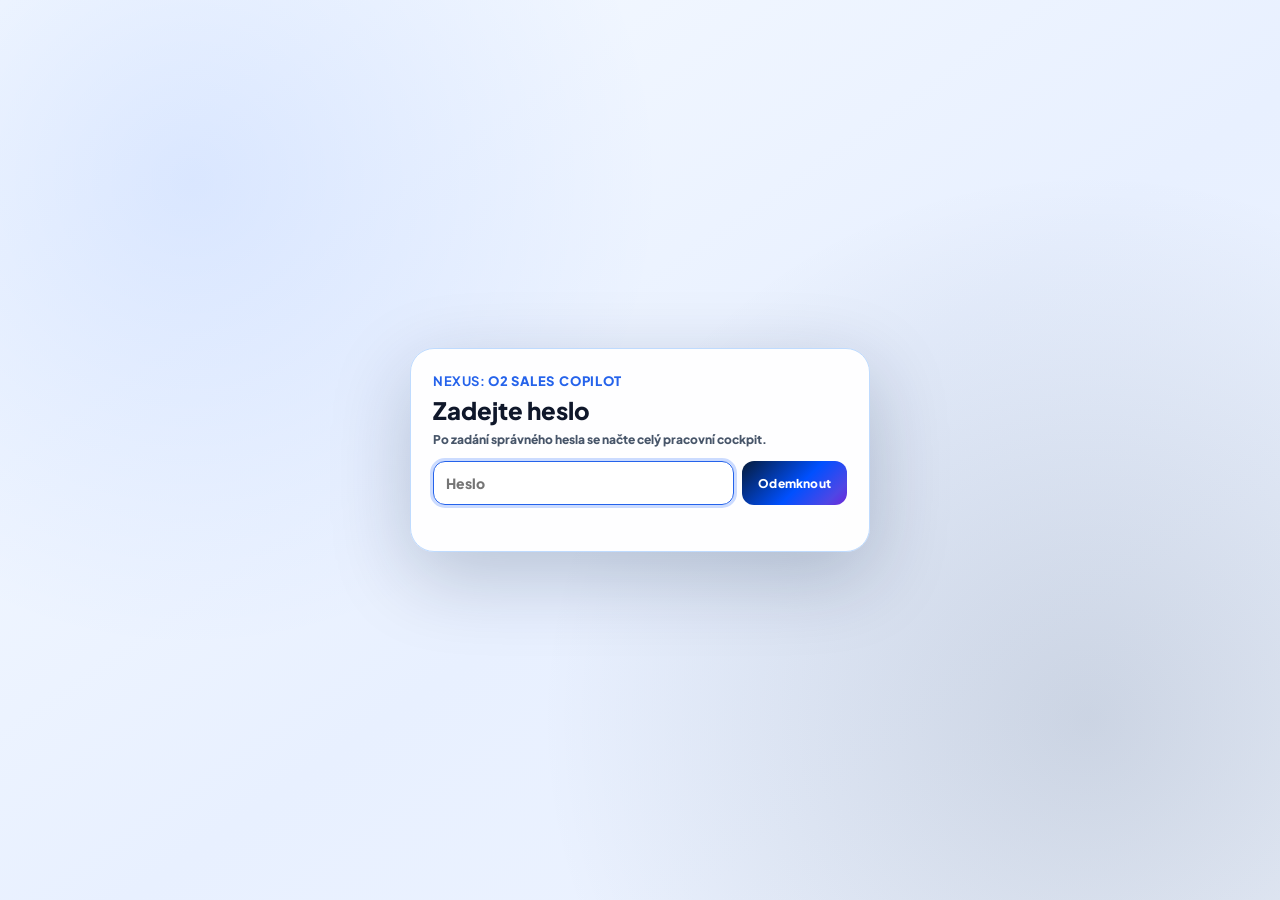
<file: index.html>
﻿<!DOCTYPE html>
<html lang="cs">
<head>
  <meta charset="UTF-8">
  <meta name="viewport" content="width=1400, shrink-to-fit=no, user-scalable=yes">
  <title>Nexus: O2 Sales Copilot · Corporate scoring & Anomaly Stats</title>
  <link rel="preconnect" href="https://fonts.googleapis.com">
  <link rel="preconnect" href="https://fonts.gstatic.com" crossorigin>
  <link href="https://fonts.googleapis.com/css2?family=Bebas+Neue&family=Plus+Jakarta+Sans:ital,wght@0,200..800;1,200..800&display=swap" rel="stylesheet">
  <link rel="stylesheet" href="nexus.css">
  <script id="boot-config">window.__BOOT_CONFIG__=null;</script>
</head>
<body class="locked">
  <div class="lock-screen" id="lockScreen" role="dialog" aria-modal="true" aria-labelledby="lockTitle">
    <div class="lock-card">
      <div class="lock-brand"><strong>Nexus:</strong> O2 Sales <span id="lockBypass" aria-hidden="true" style="cursor:inherit;color:inherit;padding:0 1px;">C</span>opilot</div>
      <h1 class="lock-title" id="lockTitle">Zadejte heslo</h1>
      <p class="lock-sub">Po zadání správného hesla se načte celý pracovní cockpit.</p>
      <div class="lock-form">
        <input id="lockInput" class="lock-input" type="password" autocomplete="off" spellcheck="false" placeholder="Heslo">
        <button class="lock-btn" data-action="unlock-app">Odemknout</button>
      </div>
      <div class="lock-msg" id="lockMsg"></div>
    </div>
  </div>
  <header>
    <div class="hl">
      <div class="hl-brand">
        <div class="ht"><strong>Nexus:</strong> O2 Sales Copilot</div>
        <div class="hs">Created by David Gottfried</div>
      </div>      <div id="headerAvatar" class="header-avatar" data-name=""></div>      <div class="hc">
        <div class="clock" id="clock"></div>
        <div class="date" id="date"></div>
      </div>
    </div>
    <div class="hr">
      <button class="btn iconbtn" data-action="open-feedback" title="Zpětná vazba – pošli svůj nápad přímo do Teams"><svg width="15" height="15" viewBox="0 0 24 24" fill="none" stroke="currentColor" stroke-width="2.5" stroke-linecap="round" stroke-linejoin="round"><path d="M4 4h16c1.1 0 2 .9 2 2v12c0 1.1-.9 2-2 2H4c-1.1 0-2-.9-2-2V6c0-1.1.9-2 2-2z"/><polyline points="22,6 12,13 2,6"/></svg></button>
      <button class="btn iconbtn" data-action="toggle-mic" id="micBtn" title="Hlasové ovládání: Copilot sám odškrtává to, co říkáš | Ctrl+klik = Debug hlasu" style="border-color: #10b981;"><svg width="16" height="16" viewBox="0 0 24 24" fill="none" stroke="currentColor" stroke-width="2.5" stroke-linecap="round" stroke-linejoin="round"><path d="M12 1a3 3 0 0 0-3 3v8a3 3 0 0 0 6 0V4a3 3 0 0 0-3-3z"/><path d="M19 10v2a7 7 0 0 1-14 0v-2"/><line x1="12" y1="19" x2="12" y2="23"/><line x1="8" y1="23" x2="16" y2="23"/></svg></button>
      <button class="btn iconbtn" data-action="toggle-voice-debug" id="voiceDebugBtn" title="Přepis hlasu – zobrazit / skrýt"><svg width="16" height="16" viewBox="0 0 24 24" fill="none" stroke="currentColor" stroke-width="2.5" stroke-linecap="round" stroke-linejoin="round"><path d="M14 2H6a2 2 0 0 0-2 2v16a2 2 0 0 0 2 2h12a2 2 0 0 0 2-2V8z"/><polyline points="14,2 14,8 20,8"/><line x1="9" y1="13" x2="15" y2="13"/><line x1="9" y1="17" x2="15" y2="17"/></svg></button>
      <button class="btn iconbtn" data-action="toggle-zen" id="zenBtn" title="Zen režim: klik cyklicky přepíná Vypnuto → Zen 1 (skrýt boky) → Zen 2 (rozostřit boky)"><svg width="16" height="16" viewBox="0 0 24 24" fill="none" stroke="currentColor" stroke-width="2.5" stroke-linecap="round" stroke-linejoin="round"><path d="M21 12.79A9 9 0 1 1 11.21 3 7 7 0 0 0 21 12.79z"/></svg><span class="iconbtn-badge" id="zenBadge"></span></button>
      <button class="btn iconbtn" data-action="toggle-sandbox" id="sandboxBtn" title="Trénink: hovory se neukládají do statistik"><svg width="16" height="16" viewBox="0 0 24 24" fill="none" stroke="currentColor" stroke-width="2.5" stroke-linecap="round" stroke-linejoin="round"><path d="M22 10v6"/><path d="M2 10l10-5 10 5-10 5z"/><path d="M6 12v5c3 3 9 3 12 0v-5"/></svg></button>
      <button class="btn iconbtn" id="eduBtn" data-action="open-edu" title="Průvodce hovorem · Edukační rádce pro konzultanty"><svg width="16" height="16" viewBox="0 0 24 24" fill="none" stroke="currentColor" stroke-width="2.5" stroke-linecap="round" stroke-linejoin="round"><path d="M2 3h6a4 4 0 0 1 4 4v14a3 3 0 0 0-3-3H2z"/><path d="M22 3h-6a4 4 0 0 0-4 4v14a3 3 0 0 1 3-3h7z"/></svg></button>
      <button class="btn iconbtn" data-action="toggle-fullscreen" id="fullscreenBtn" title="Přepnout celou obrazovku"><svg width="16" height="16" viewBox="0 0 24 24" fill="none" stroke="currentColor" stroke-width="2.5" stroke-linecap="round" stroke-linejoin="round"><path d="M8 3H5a2 2 0 0 0-2 2v3"/><path d="M21 8V5a2 2 0 0 0-2-2h-3"/><path d="M3 16v3a2 2 0 0 0 2 2h3"/><path d="M16 21h3a2 2 0 0 0 2-2v-3"/></svg></button>
      <button class="btn iconbtn" data-action="toggle-mobile-view" id="mobileBtn" title="Mobilní zobrazení: zmenší celý PC layout tak, aby se vešel na displej mobilu (ideálně použij spolu s fullscreenem a na šířku)"><svg width="16" height="16" viewBox="0 0 24 24" fill="none" stroke="currentColor" stroke-width="2.5" stroke-linecap="round" stroke-linejoin="round"><rect x="5" y="2" width="14" height="20" rx="2.5" ry="2.5"/><line x1="12" y1="18.2" x2="12.01" y2="18.2"/></svg></button>
      <button class="btn statbtn" data-action="open-stats"><svg width="13" height="13" viewBox="0 0 24 24" fill="none" stroke="currentColor" stroke-width="2.5" stroke-linecap="round" stroke-linejoin="round" style="vertical-align:-1px;margin-right:4px"><line x1="18" y1="20" x2="18" y2="10"/><line x1="12" y1="20" x2="12" y2="4"/><line x1="6" y1="20" x2="6" y2="14"/></svg>Statistiky</button>
      <button class="btn" data-action="open-admin" id="adminBtn" title="Administrace (heslem chráněno)" style="background:#123e78 !important;"><svg width="13" height="13" viewBox="0 0 24 24" fill="none" stroke="currentColor" stroke-width="2.5" stroke-linecap="round" stroke-linejoin="round" style="vertical-align:-1px;margin-right:4px"><circle cx="12" cy="12" r="3"/><path d="M19.4 15a1.65 1.65 0 0 0 .33 1.82l.06.06a2 2 0 1 1-2.83 2.83l-.06-.06a1.65 1.65 0 0 0-1.82-.33 1.65 1.65 0 0 0-1 1.51V21a2 2 0 1 1-4 0v-.09A1.65 1.65 0 0 0 9 19.4a1.65 1.65 0 0 0-1.82.33l-.06.06a2 2 0 1 1-2.83-2.83l.06-.06a1.65 1.65 0 0 0 .33-1.82 1.65 1.65 0 0 0-1.51-1H3a2 2 0 1 1 0-4h.09A1.65 1.65 0 0 0 4.6 9a1.65 1.65 0 0 0-.33-1.82l-.06-.06a2 2 0 1 1 2.83-2.83l.06.06a1.65 1.65 0 0 0 1.82.33H9a1.65 1.65 0 0 0 1-1.51V3a2 2 0 1 1 4 0v.09a1.65 1.65 0 0 0 1 1.51 1.65 1.65 0 0 0 1.82-.33l.06-.06a2 2 0 1 1 2.83 2.83l-.06.06a1.65 1.65 0 0 0-.33 1.82V9a1.65 1.65 0 0 0 1.51 1H21a2 2 0 1 1 0 4h-.09a1.65 1.65 0 0 0-1.51 1z"/></svg>Admin</button>
      <button class="btn redbtn" data-action="reset-call"><svg width="13" height="13" viewBox="0 0 24 24" fill="none" stroke="currentColor" stroke-width="2.5" stroke-linecap="round" stroke-linejoin="round" style="vertical-align:-1px;margin-right:4px"><polyline points="3,6 5,6 21,6"/><path d="M19,6v14a2,2,0,0,1-2,2H7a2,2,0,0,1-2-2V6m3,0V4a2,2,0,0,1,2-2h4a2,2,0,0,1,2,2v2"/></svg>Zahodit hovor</button>
    </div>
  </header>
  <button class="sos-fab" data-action="open-sos" title="SOS – zavolej pomoc Team Leaderovi">SOS</button>
  <main class="app">
    <aside>
      <div id="roadmapHost" class="road"></div>
    </aside>
    <section>
      <div class="ai-live-border" style="flex:1;min-height:0;height:100%;border-radius:23px;display:flex;flex-direction:column;">
        <div class="ai-live-border-inner" style="flex:1;min-height:0;padding:0;border-radius:21px;background:transparent;display:flex;flex-direction:column;overflow:hidden;">
          <div id="cardHost" class="card"></div>
        </div>
      </div>
    </section>
    <aside>
      <div class="panel">
        <div class="prod-tabs" id="productButtons"></div>
        <div class="product-body">
          <div id="productCard" class="prod-card"></div>
        </div>
      </div>
    </aside>
    <aside>
      <div class="panel notes-panel">
        <div class="phead">
          <span>Poznámky</span>
        </div>
        <div class="pbody">
          <div id="notesScoreHost"></div>
          <div class="selected-notes" id="selectedNotes"></div>
          <textarea id="callNotes" class="notes" placeholder="Ruční doplnění poznámek k hovoru. Nahoře se doporučení generují automaticky."></textarea>
        </div>
      </div>
    </aside>
  </main>
  
  <div class="premium-save" id="premiumSave">
    <div class="save-card">
      <div class="save-icon">✓</div>
      <h2 id="premiumSaveTitle">Hovor uložen</h2>
      <p id="premiumSaveSub">Obchodní stopa byla zapsána a cockpit je připraven na další hovor.</p>
    </div>
  </div>
  
  <div class="admin-full" id="adminModal" aria-hidden="true">
    <div class="admin-topbar">
      <div class="admin-brand">
        <svg width="22" height="22" viewBox="0 0 24 24" fill="none" stroke="#fff" stroke-width="2.4" stroke-linecap="round" stroke-linejoin="round"><path d="M12 15v2m0-14a3 3 0 0 1 3 3v4a3 3 0 0 1-6 0V6a3 3 0 0 1 3-3z"/><path d="M19 10v2a7 7 0 0 1-14 0v-2"/></svg>
        <div>
          <h2>Administrace &amp; Copilot Studio</h2>
          <div class="admin-sub">Voice Locks · Teams Broadcast · Live Card Editor</div>
        </div>
        <span class="admin-save-indicator" id="adminSaveIndicator"><span class="dot"></span> Uloženo</span>
      </div>
      <div class="admin-actions" id="adminTopActions">
        <button class="admin-topbtn" data-action="admin-export" title="Stáhne aktuální konfiguraci karet + Teams jako JSON">📤 Export</button>
        <button class="admin-topbtn" data-action="admin-import" title="Načte konfiguraci ze souboru JSON — sdílené s kolegy">📥 Import</button>
        <button class="admin-topbtn" data-action="admin-share-link" title="Vytvoří odkaz s vloženou konfigurací pro celý tým">🔗 Odkaz pro tým</button>
        <button class="admin-topbtn danger" data-action="admin-reset-defaults" title="Vrátí karty a produkty na tovární hodnoty">↺ Tovární karty</button>
        <button class="admin-topbtn ok" data-action="close-admin" title="Zavřít administraci">✕ Zavřít</button>
      </div>
    </div>

    <!-- LOCK / PASSWORD (zobrazí se dokud není odemčeno) -->
    <div id="adminAuth" style="max-width:460px;margin:60px auto;background:#fff;border:1px solid #bfdbfe;border-radius:20px;padding:24px;box-shadow:0 20px 60px rgba(0,35,90,.12);">
      <div style="font-size:18px;font-weight:950;color:var(--o2d);margin-bottom:8px;">🔐 Přístup do administrace</div>
      <p style="font-size:12px;color:var(--mut);font-weight:800;margin-bottom:14px;line-height:1.5;">Administrace je chráněna heslem. Zadej heslo pro přístup k nastavení hlasového zámku, Teams notifikací a live editoru karet.</p>
      <label class="admin-label">Heslo</label>
      <div style="display:flex;gap:8px;margin-bottom:8px;">
        <input id="adminPasswordInput" class="admin-input" type="password" autocomplete="off" spellcheck="false" placeholder="Zadej heslo" style="flex:1;" />
        <button class="admin-btn primary" data-action="unlock-admin" style="padding:0 18px;">Odemknout</button>
      </div>
      <div id="adminAuthMsg" style="min-height:18px;font-size:12px;font-weight:850;color:#dc2626;"></div>
    </div>

    <!-- WORKSPACE (zobrazí se po odemčení) -->
    <div class="admin-workspace" id="adminSettings" style="display:none;">

      <!-- LEVÝ SLOUPEC: Voice locks -->
      <div class="admin-col">
        <div class="admin-col-head">
          <svg width="18" height="18" viewBox="0 0 24 24" fill="none" stroke="#0050ff" stroke-width="2.5" stroke-linecap="round" stroke-linejoin="round"><rect x="3" y="11" width="18" height="11" rx="2" ry="2"/><path d="M7 11V7a5 5 0 0 1 10 0v4"/></svg>
          <div>
            <h3>Uzamčení klikání myší</h3>
            <div class="admin-col-sub">Zaškrtnuté kategorie půjdou označit jen hlasem</div>
          </div>
        </div>
        <div class="admin-col-body">
          <div class="admin-section">
            <h4>🎙️ Vynucení hlasového ovládání</h4>
            <p class="hint">Uzamčené kategorie <b>nepůjde odklikat myší</b> — položky se budou zaškrtávat <b>pouze hlasovým příkazem</b>. Trénink: donutí konzultanta reálně mluvit se zákazníkem.</p>
            <div class="slack-toggle-row">
              <span class="slack-toggle-label">Profilační otázky</span>
              <label class="slack-toggle"><input type="checkbox" id="adminLockQuestions"><span class="slack-slider"></span></label>
            </div>
            <div class="slack-toggle-row">
              <span class="slack-toggle-label">Výhody</span>
              <label class="slack-toggle"><input type="checkbox" id="adminLockBenefits"><span class="slack-slider"></span></label>
            </div>
            <div class="slack-toggle-row">
              <span class="slack-toggle-label">Užitky / zkušební uzavření</span>
              <label class="slack-toggle"><input type="checkbox" id="adminLockUtilities"><span class="slack-slider"></span></label>
            </div>
            <div class="slack-toggle-row" style="border-bottom:none;">
              <span class="slack-toggle-label">Dotažení / další krok</span>
              <label class="slack-toggle"><input type="checkbox" id="adminLockClosing"><span class="slack-slider"></span></label>
            </div>
          </div>
          <div class="admin-section" style="background:#fff7ed;border-color:#fed7aa;">
            <h4 style="color:#c2410c;">💡 Doporučení</h4>
            <p class="hint" style="margin:0;">Pro nejlepší trénink zamkni <b>Otázky + Výhody + Užitky</b> a nech <b>Dotažení</b> odemčené (rychlejší dokončení hovoru).</p>
          </div>
        </div>
        <div class="admin-col-foot">
          <div id="adminLocksStatus" style="font-size:11px;font-weight:850;flex:1;"></div>
          <button class="admin-btn primary" data-action="save-admin-locks">💾 Uložit zámky</button>
        </div>
      </div>

      <!-- STŘEDNÍ SLOUPEC: Teams targets & composer -->
      <div class="admin-col">
        <div class="admin-col-head">
          <svg width="18" height="18" viewBox="0 0 24 24" fill="none" stroke="#0050ff" stroke-width="2.5" stroke-linecap="round" stroke-linejoin="round"><path d="M18 8A6 6 0 0 0 6 8c0 7-3 9-3 9h18s-3-2-3-9"/><path d="M13.73 21a2 2 0 0 1-3.46 0"/></svg>
          <div>
            <h3>Teams notifikace &amp; broadcast</h3>
            <div class="admin-col-sub">Více cílů (kanály / skupiny) + přímé odeslání zprávy</div>
          </div>
        </div>
        <div class="admin-col-body" id="adminTeamsBody">
          <!-- Vyplní renderAdminTargets() -->
        </div>
        <div class="admin-col-foot">
          <div id="teamsStatus" style="font-size:11px;font-weight:850;flex:1;"></div>
          <button class="admin-btn" data-action="teams-add-target">➕ Přidat cíl</button>
          <button class="admin-btn primary" data-action="save-teams-settings">💾 Uložit</button>
        </div>
      </div>

      <!-- PRAVÝ SLOUPEC: Live editor -->
      <div class="admin-col">
        <div class="admin-col-head">
          <svg width="18" height="18" viewBox="0 0 24 24" fill="none" stroke="#0050ff" stroke-width="2.5" stroke-linecap="round" stroke-linejoin="round"><path d="M12 20h9"/><path d="M16.5 3.5a2.121 2.121 0 0 1 3 3L7 19l-4 1 1-4L16.5 3.5z"/></svg>
          <div>
            <h3>Editor karet, produktů &amp; copilotu</h3>
            <div class="admin-col-sub">Změny se okamžitě promítnou do kokpitu · 1:1 s reálnými kartami</div>
          </div>
        </div>
        <div class="admin-tabs" id="adminEditorTabs">
          <button class="admin-tab" data-action="admin-editor-tab" data-val="cards">📋 Karty (1–8)</button>
          <button class="admin-tab" data-action="admin-editor-tab" data-val="products">📦 Produkty &amp; copilot</button>
          <button class="admin-tab" data-action="admin-editor-tab" data-val="needs">💡 Potřeby &amp; SOS</button>
          <button class="admin-tab" data-action="admin-editor-tab" data-val="objections">🛡️ Námitky</button>
        </div>
        <div class="admin-col-body" id="adminEditorBody">
          <!-- Vyplní renderAdminEditor() -->
        </div>
        <div class="admin-col-foot">
          <div id="adminEditorStatus" style="font-size:11px;font-weight:850;flex:1;color:var(--mut);">Auto-save po každé změně · sdílené přes Export / Odkaz</div>
          <button class="admin-btn ok" data-action="admin-preview-refresh">🔄 Refresh preview</button>
        </div>
      </div>

    </div>

    <input type="file" id="adminImportFile" accept=".json,application/json" style="display:none;">
  </div>

  <div class="tahak-modal" id="tahakModal" data-action="close-tahak">
    <div class="tahak-card">
      <button class="tahak-close" data-action="close-tahak" title="Zavřít tahák">✕</button>
      <div class="tahak-title" id="tahakTitle">💡 Tahák</div>
      <div class="tahak-list" id="tahakList"></div>
    </div>
  </div>
  
  <div class="voice-panel" id="voicePanel">
    <span class="pulsing-dot"></span>
    <span class="voice-text" id="voiceText">Naslouchám...</span>
    <span class="voice-level" id="voiceLevel" aria-hidden="true">
      <i></i><i></i><i></i><i></i><i></i>
    </span>
  </div>

  <div class="voice-debug" id="voiceDebugPanel">
    <div class="voice-debug-head">
      <span>Voice Debug</span>
      <span id="voiceDebugModeLabel">Balanced</span>
    </div>
    <div class="voice-debug-row"><b>Interim</b><div id="voiceDebugInterim">-</div></div>
    <div class="voice-debug-row"><b>Final</b><div id="voiceDebugFinal">-</div></div>
    <div class="voice-debug-row"><b>Zachycené položky</b><div id="voiceDebugMatches" class="voice-debug-matches"></div></div>
    <div class="voice-debug-row"><b>Historie transkriptu</b><div id="voiceDebugHistory" class="voice-history"></div></div>
    <div class="voice-debug-row"><b>Status</b><div id="voiceDebugStatus">Vypnuto</div></div>
  </div>
  
  <div class="toast" id="toast">Uloženo</div>
  <div class="overlay" id="shade" data-action="close-drawer"></div>
  
  <aside class="drawer" id="drawer">
    <div class="drawer-head">
      <div>
        <div class="drawer-title" id="drawerTitle">Statistiky</div>
        <div class="drawer-sub" id="drawerSub">Přehled vzorců a doporučení kouče</div>
      </div>
      <div class="drawer-actions">
        <button class="drawer-btn" id="printBtn" data-action="printscreen-stats" style="background: #0050ff;">📸 Zkopírovat do schránky (Printscreen)</button>
        <button class="drawer-btn drawer-close" data-action="close-drawer">Zavřít</button>
      </div>
    </div>
    <div class="drawer-body" id="drawerBody"></div>
  </aside>

i  <script src="nexus.js"></script>



  <!-- ═══════════════════════  SOS MODAL  ══════════════════════════════════ -->
  <div class="nexus-overlay" id="sosOverlay" role="dialog" aria-modal="true" aria-labelledby="sosTitle">
    <div class="nexus-dialog">
      <div class="nexus-dialog-head">
        <h3 id="sosTitle">🆘 SOS – Potřebuji pomoc</h3>
        <p>Odešle okamžité upozornění Team Leaderovi přes Teams</p>
      </div>
      <div class="nexus-dialog-body">
        <div class="nexus-step-badge" id="sosStepBadge">Aktuální krok: —</div>
        <span class="nexus-field-label">S čím potřebuješ pomoci? (volitelné)</span>
        <textarea class="nexus-textarea" id="sosCommentInput" placeholder="Popiš stručně, s čím se zákazník zasekl nebo co potřebuješ…"></textarea>
      </div>
      <div class="nexus-dialog-foot">
        <button class="nexus-btn ghost" data-action="close-sos">Zrušit</button>
        <button class="nexus-btn red" data-action="send-sos">🆘 Odeslat SOS</button>
      </div>
    </div>
  </div>

  <!-- ═══════════════════════  FEEDBACK MODAL  ════════════════════════════ -->
  <div class="nexus-overlay" id="feedbackOverlay" role="dialog" aria-modal="true" aria-labelledby="feedbackTitle">
    <div class="nexus-dialog">
      <div class="nexus-dialog-head blue">
        <h3 id="feedbackTitle">✉️ Zpětná vazba</h3>
        <p>Tvůj nápad nebo připomínka půjde přímo do Teams</p>
      </div>
      <div class="nexus-dialog-body">
        <span class="nexus-field-label">Tvůj nápad nebo připomínka</span>
        <textarea class="nexus-textarea" id="feedbackTextInput" placeholder="Napiš svůj nápad, připomínku nebo zpětnou vazbu…" style="min-height:100px;"></textarea>
      </div>
      <div class="nexus-dialog-foot">
        <button class="nexus-btn ghost" data-action="close-feedback">Zrušit</button>
        <button class="nexus-btn blue" data-action="send-feedback">✉️ Odeslat</button>
      </div>
    </div>
  </div>

  <!-- ═══════════════════════  EDUKAČNÍ OVERLAY  ══════════════════════════ -->
  <div id="eduModal" class="edu-modal" role="dialog" aria-modal="true">
    <div class="edu-inner">

      <aside class="edu-sidebar">
        <div class="edu-brand">
          <div class="edu-brand-tag">O2 · Nexus Sales Copilot</div>
          <div class="edu-brand-title">Průvodce hovorem</div>
          <div class="edu-brand-sub">8 kapitol · rádce konzultanta</div>
        </div>
        <nav class="edu-nav" id="eduNav">
          <button class="edu-nav-item active" onclick="goEduChap(1)"><span class="edu-nav-num">1</span><span><div class="edu-nav-kap">Kapitola 1</div>První dojem & otevření</span></button>
          <button class="edu-nav-item" onclick="goEduChap(2)"><span class="edu-nav-num">2</span><span><div class="edu-nav-kap">Kapitola 2</div>Naslouchání & potřeby</span></button>
          <button class="edu-nav-item" onclick="goEduChap(3)"><span class="edu-nav-num">3</span><span><div class="edu-nav-kap">Kapitola 3</div>Nabízení bez vnucování</span></button>
          <button class="edu-nav-item" onclick="goEduChap(4)"><span class="edu-nav-num">4</span><span><div class="edu-nav-kap">Kapitola 4</div>Práce s námitkami</span></button>
          <button class="edu-nav-item" onclick="goEduChap(5)"><span class="edu-nav-num">5</span><span><div class="edu-nav-kap">Kapitola 5</div>Emoce & naštvaný zákazník</span></button>
          <button class="edu-nav-item" onclick="goEduChap(6)"><span class="edu-nav-num">6</span><span><div class="edu-nav-kap">Kapitola 6</div>Jak uzavřít hovor</span></button>
          <button class="edu-nav-item" onclick="goEduChap(7)"><span class="edu-nav-num">7</span><span><div class="edu-nav-kap">Kapitola 7</div>Reklamace & náročné situace</span></button>
          <button class="edu-nav-item" onclick="goEduChap(8)"><span class="edu-nav-num">8</span><span><div class="edu-nav-kap">Kapitola 8</div>Péče o sebe</span></button>
        </nav>
        <div class="edu-sidebar-foot">
          <button class="edu-x-btn" onclick="closeEduModal()">
            <svg width="11" height="11" viewBox="0 0 24 24" fill="none" stroke="currentColor" stroke-width="2.5"><line x1="18" y1="6" x2="6" y2="18"/><line x1="6" y1="6" x2="18" y2="18"/></svg>
            Zavřít (Esc)
          </button>
        </div>
      </aside>

      <div class="edu-main">
        <div class="edu-topbar">
          <div>
            <div class="edu-chap-label" id="eduTopLabel">Kapitola 1 z 8</div>
            <div class="edu-chap-title" id="eduTopTitle">První dojem a otevření hovoru</div>
          </div>
          <div class="edu-dots" id="eduDots"></div>
        </div>

        <div class="edu-body" id="eduBody">

          <!-- K1 ─────────────────────────────────────────────────────── -->
          <div class="edu-chap active" id="eduC1">
            <p class="edu-lead">Představ si, že jdeš poprvé na pohovor a člověk, který tě přijímá, na tebe hned od dveří mluví unaveně, rychle a nedívá se ti do očí. Co si o něm pomyslíš? Přesně takhle to funguje i po telefonu — zákazník tě sice nevidí, ale slyší úplně všechno. A během <strong>první nebo dvou vteřin</strong> si o tobě udělá dojem, kterého se pak celý hovor drží.</p>

            <div class="edu-call edu-call-amber">
              <span class="edu-call-icon">⚠️</span>
              <p>Pokud první dojem bude špatný, bude si i v případě, že mu nabídneš skvělou věc, myslet, že ho chceš jen o něco připravit. Naopak, pokud bude dobrý, bude ti mnohem víc věřit — i ve chvíli, kdy mu sdělíš něco nepříjemného.</p>
            </div>

            <h3>Co přesně tvoří první dojem</h3>
            <div class="edu-steps">
              <div class="edu-step"><div class="edu-sn">1</div><div class="edu-sc">
                <h4>Tempo řeči</h4>
                <p>Rychlá řeč zákazníkovi podvědomě signalizuje spěch nebo nervozitu. I když jsi v klidu, rychlé tempo působí, že chceš mít hovor rychle za sebou — a to zákazníkovi vadí. Mluv o trochu pomaleji, než je tvoje přirozené tempo. Bude to znít klidněji a jistěji.</p>
              </div></div>
              <div class="edu-step"><div class="edu-sn">2</div><div class="edu-sc">
                <h4>Tón hlasu — úsměv je slyšet</h4>
                <p>Zkus to sám na sobě — řekni stejnou větu jednou s vážnou tváří a podruhé s úsměvem. Uslyšíš rozdíl. Pokud se usmíváš, i když tě zákazník nevidí, tvůj hlas zní vřeleji a přátelštěji.</p>
              </div></div>
              <div class="edu-step"><div class="edu-sn">3</div><div class="edu-sc">
                <h4>Jasnost představení</h4>
                <p>Zákazník musí hned vědět, s kým mluví a proč. Pokud se představíš zamlženě nebo příliš rychle, zákazník stráví první půlminutu tím, že se snaží pochopit, co se vlastně děje, místo aby poslouchal, co mu říkáš.</p>
              </div></div>
              <div class="edu-step"><div class="edu-sn">4</div><div class="edu-sc">
                <h4>Zájem — neptej se mechanicky</h4>
                <p>Pokud se zeptáš „jak se máte" jenom mechanicky a hned skáčeš na další větu bez čekání na odpověď, zákazník to pozná. Působí to falešně. Buď se ptej opravdu, nebo tuto otázku raději vynech a přejdi rovnou k věci.</p>
              </div></div>
            </div>

            <h3>Příklad přivítání</h3>
            <div class="edu-ex-grid">
              <div class="edu-ex edu-ex-bad"><div class="edu-ex-lbl">✗ Špatně</div><p>"Dobrýden, tady Novák, O2, volám ohledně vaší smlouvy, máte chvilku?" <em>(odříkáno jedním dechem, rychle, bez přestávky)</em></p></div>
              <div class="edu-ex edu-ex-ok"><div class="edu-ex-lbl">✓ Dobře</div><p>"Dobrý den. <em>[krátká pauza]</em> Jmenuji se Petr Novák a volám vám z O2. <em>[pauza]</em> Volám, protože…"</p></div>
            </div>
            <div class="edu-call edu-call-blue">
              <span class="edu-call-icon">💡</span>
              <p>Ve druhé verzi jsou <strong>pauzy</strong>, věty jsou kratší a zákazníkovi dáváš prostor. Působí to klidněji a profesionálněji — přitom jde v podstatě o stejná slova.</p>
            </div>

            <div class="edu-sum"><h3>Shrnutí kapitoly</h3><ul>
              <li>Mluv pomaleji, než je tvoje přirozené tempo.</li>
              <li>Usmívej se, i když tě nikdo nevidí — je to slyšet.</li>
              <li>Představ se jasně a krátkými větami s pauzami.</li>
              <li>Neptej se mechanicky na věci, na které nechceš slyšet odpověď.</li>
            </ul></div>
          </div>

          <!-- K2 ─────────────────────────────────────────────────────── -->
          <div class="edu-chap" id="eduC2">
            <p class="edu-lead">Mnoho lidí si myslí, že dobrý prodejce je ten, kdo umí hodně a přesvědčivě mluvit. <strong>Je to přesně naopak.</strong> Nejlepší prodejci na světě mluví během hovoru méně než ti špatní — většinu času věnují tomu, že se ptají a poslouchají.</p>

            <div class="edu-call edu-call-blue">
              <span class="edu-call-icon">💡</span>
              <p>Pokud nevíš, co zákazník skutečně potřebuje, nabídneš mu cokoliv a bude to jen náhoda, jestli to bude to pravé. Ale pokud se nejdřív zeptáš a pozorně vyslechneš odpověď, budeš přesně vědět, co mu nabídnout — a on to přijme mnohem ochotněji, protože pozná, že mu opravdu nasloucháš.</p>
            </div>

            <h3>4 druhy otázek, které tě dovedou k prodeji</h3>
            <div class="edu-steps">
              <div class="edu-step"><div class="edu-sn">1</div><div class="edu-sc">
                <h4>Otázka na současnou situaci</h4>
                <p>Nejdřív zjisti fakta. Co zákazník teď má, jak to používá.<br>
                <em>"Jaký tarif teď máte?" · "Kolik dat obvykle za měsíc spotřebujete?" · "Používáte telefon hlavně na volání, nebo spíš na internet?"</em></p>
              </div></div>
              <div class="edu-step"><div class="edu-sn">2</div><div class="edu-sc">
                <h4>Otázka na problém</h4>
                <p>Teď se ptej, co zákazníkovi vadí nebo co mu nefunguje tak, jak by chtěl.<br>
                <em>"Stává se vám, že vám dojdou data ještě před koncem měsíce?" · "Máte pocit, že platíte za něco, co vlastně nevyužíváte?" · "Bylo něco, co vás na dosavadní službě štvalo?"</em></p>
              </div></div>
              <div class="edu-step"><div class="edu-sn">3</div><div class="edu-sc">
                <h4>Otázka na dopad — nejsilnější krok</h4>
                <p>Toto je nejdůležitější krok a hodně konzultantů ho přeskakuje. Cílem je, aby si zákazník <strong>sám uvědomil</strong>, jak moc ho ten problém vlastně trápí — pak bude mnohem ochotnější přijmout řešení.<br>
                <em>"A co se pak stane, když vám dojdou data zrovna ve chvíli, kdy potřebujete být online?" · "Jak to řešíte, když se vám to stane třeba na cestách?"</em></p>
              </div></div>
              <div class="edu-step"><div class="edu-sn">4</div><div class="edu-sc">
                <h4>Otázka vedoucí k řešení</h4>
                <p>Nakonec se zeptej tak, aby zákazník sám vyslovil, že by mu pomohla změna.<br>
                <em>"Bylo by pro vás užitečné, kdyby se vám to už nestávalo?" · "Chtěl byste mít jistotu, že vám data nedojdou?"</em></p>
              </div></div>
            </div>

            <div class="edu-call edu-call-violet">
              <span class="edu-call-icon">🎯</span>
              <p>Když zákazníkovi něco nabídneš rovnou bez těchto otázek, bude přemýšlet: <strong>"Co po mně chce, co mi chce prodat."</strong> Ale když ho tímto postupem provedeš, on sám dojde k závěru, že řešení potřebuje. A věc, na kterou člověk přijde sám, přijímá mnohem raději.</p>
            </div>

            <h3>Parafrázování — jak ukázat, že opravdu posloucháš</h3>
            <p>Před reakcí vlastními slovy zopakuj, co zákazník řekl. Zákazník má pocit, že byl vyslechnut a že to, co říká, je pro tebe důležité — to samo o sobě zlepší jeho náladu a ochotu poslouchat.</p>
            <div class="edu-ex-grid">
              <div class="edu-ex edu-ex-bad"><div class="edu-ex-lbl">✗ Bez parafrázování</div><p>Zákazník: "Mě prostě štve, že pořád platím stejně a přitom mi to nefunguje."<br>Ty: "Tak mám pro vás nabídku…"</p></div>
              <div class="edu-ex edu-ex-ok"><div class="edu-ex-lbl">✓ S parafrázováním</div><p>Zákazník: "Mě prostě štve, že pořád platím stejně a přitom mi to nefunguje."<br>Ty: "Pokud tomu dobře rozumím, vadí vám hlavně to, že platíte pořád stejnou částku, ale služba tomu neodpovídá. Je to tak?"</p></div>
            </div>

            <div class="edu-call edu-call-amber">
              <span class="edu-call-icon">⚠️</span>
              <p>Pokud zákazníkovi skáčeš do řeči nebo mu hned nabídneš něco, co s tím, co říkal, vůbec nesouvisí, zákazník má pocit, že ho neposloucháš a že ti jde jen o prodej. <strong>Tím ztrácíš důvěru hned na začátku.</strong></p>
            </div>

            <p><strong>Cvičení:</strong> Při příštích pěti hovorech se soustřeď jen na jednu věc — kolikrát jsi zákazníkovi skočil do řeči. Nemusíš nic měnit, jen si to všímej. Samotné toto vědomí tě přiměje víc poslouchat.</p>

            <div class="edu-sum"><h3>Shrnutí kapitoly</h3><ul>
              <li>Ptej se víc, než mluvíš.</li>
              <li>Postupuj: situace → problém → dopad → otázka vedoucí k řešení.</li>
              <li>Než začneš reagovat, zopakuj vlastními slovy, co zákazník řekl.</li>
              <li>Neskákej do řeči.</li>
            </ul></div>
          </div>

          <!-- K3 ─────────────────────────────────────────────────────── -->
          <div class="edu-chap" id="eduC3">
            <p class="edu-lead">Toto je jedna z nejdůležitějších věcí v celém prodeji. Když zákazníkovi řekneš, že tarif má 20 gigabajtů dat, je mu to celkem jedno — nejsou to jeho čísla. Ale když mu řekneš, <strong>co to pro něj konkrétně znamená</strong>, hned to dává smysl.</p>

            <h3>Vlastnost vs. přínos pro zákazníka</h3>
            <div class="edu-ex-grid">
              <div class="edu-ex edu-ex-bad"><div class="edu-ex-lbl">✗ Vlastnost (špatně)</div><p>"Tento tarif má 20 gigabajtů dat."<br><br>"Balíček obsahuje neomezené volání."</p></div>
              <div class="edu-ex edu-ex-ok"><div class="edu-ex-lbl">✓ Přínos (dobře)</div><p>"S tímto tarifem se vám nestane, že by vám o víkendu na chalupě došel internet."<br><br>"Můžete si volat s rodinou tak dlouho, jak potřebujete, aniž byste se museli dívat na hodiny nebo na účet."</p></div>
            </div>
            <div class="edu-call edu-call-blue">
              <span class="edu-call-icon">💡</span>
              <p>Ve správné verzi mluvíš <strong>o zákazníkovi, o jeho životě</strong> — ne o technických číslech.</p>
            </div>

            <h3>Jak najít, co má smysl nabídnout</h3>
            <p>Pokud jsi v předchozím kroku pozorně naslouchal a zjistil, co zákazníkovi vadí nebo co potřebuje, teď přichází chvíle, kdy to spojíš s konkrétní nabídkou. Nabídka pak nepůsobí jako prodej, ale jako <strong>rada od člověka, který tě poslouchal</strong>.</p>
            <div class="edu-quote">Zákazník řekl, že mu často docházejí data koncem měsíce a že ho to štve, protože si pak nemůže pustit navigaci na cestách.<br><br>Ty: <strong>"Rozumím, že je to nepříjemné, zvlášť když jedete někam, kde navigaci potřebujete. Mám pro vás řešení — tarif s dvojnásobkem dat by vás vyšel jenom o pár desítek korun víc měsíčně a už by se vám to nestávalo."</strong></div>

            <h3>Práce s cenou</h3>
            <p>Když zákazník řekne, že je to drahé, největší chyba je hned nabídnout slevu. Tím mu nevědomky potvrdíš, že měl pravdu a že cena opravdu byla nastavena špatně.</p>
            <div class="edu-ex-grid">
              <div class="edu-ex edu-ex-bad"><div class="edu-ex-lbl">✗ Špatně</div><p>Zákazník: "To je docela drahé."<br>Ty: "Dobře, můžu vám dát slevu 50 korun."</p></div>
              <div class="edu-ex edu-ex-ok"><div class="edu-ex-lbl">✓ Dobře</div><p>Zákazník: "To je docela drahé."<br>Ty: "Rozumím, že cena je pro vás důležitá. S čím to srovnáváte — máte na mysli konkrétní nabídku od někoho jiného?"</p></div>
            </div>
            <p>Tímto způsobem zjistíš, jestli je zákazníkova obava oprávněná, nebo jestli jen porovnává jablka s hruškami. Teprve pak vysvětluješ hodnotu, <strong>ne cenu</strong>.</p>

            <h3>Doplňkový prodej</h3>
            <p>Pokud zákazník má skutečnou potřebu, kterou jsi zjistil, doplňková nabídka najednou nepůsobí jako otravný prodej, ale jako užitečná rada. Pokud zákazník o cestování zmínil — nabídni cestovní balíček. <strong>Zákazník ti za něj bude vděčný.</strong> Naopak, nabídneš-li ho tomu, kdo o tom vůbec nemluvil — bude ho to obtěžovat.</p>

            <div class="edu-sum"><h3>Shrnutí kapitoly</h3><ul>
              <li>Nemluv o vlastnostech — mluv o tom, co to zákazníkovi přinese v jeho životě.</li>
              <li>Nabídku vždy spoj s tím, co jsi zjistil, že zákazník potřebuje.</li>
              <li>Na námitku o ceně nereaguj hned slevou — nejdřív ji uznej a zjisti víc.</li>
              <li>Doplňkovou nabídku dělej jen tehdy, když opravdu souvisí s tím, co zákazník řekl.</li>
            </ul></div>
          </div>

          <!-- K4 ─────────────────────────────────────────────────────── -->
          <div class="edu-chap" id="eduC4">
            <p class="edu-lead">Hodně konzultantů se námitek bojí a bere je jako útok. Ve skutečnosti je to přesně naopak — když zákazník vznese námitku, znamená to, že <strong>o nabídce přemýšlí a že mu na tom záleží</strong>. Kdyby ho to vůbec nezajímalo, řekl by prostě "ne, díky". Námitka je příležitost, ne problém.</p>

            <h3>Čtyřkrokový postup na jakoukoli námitku</h3>
            <div class="edu-steps">
              <div class="edu-step"><div class="edu-sn">1</div><div class="edu-sc">
                <h4>Uznat</h4>
                <p>Nikdy se s zákazníkem nehádej. I kdyby jeho námitka nebyla úplně přesná, on ji tak cítí — a pokud mu hned řekneš, že se mýlí, přestane tě poslouchat.<br><em>"Rozumím, že vám to přijde jako hodně peněz."</em></p>
              </div></div>
              <div class="edu-step"><div class="edu-sn">2</div><div class="edu-sc">
                <h4>Prozkoumat</h4>
                <p>Zeptej se, co přesně za tou námitkou stojí. Skutečný důvod bývá jiný, než co zákazník řekl jako první.<br><em>"Můžu se zeptat, co přesně vás na tom nejvíc trápí?"</em></p>
              </div></div>
              <div class="edu-step"><div class="edu-sn">3</div><div class="edu-sc">
                <h4>Reagovat</h4>
                <p>Teprve teď, když víš, o co skutečně jde, nabídni fakta nebo řešení.</p>
              </div></div>
              <div class="edu-step"><div class="edu-sn">4</div><div class="edu-sc">
                <h4>Potvrdit</h4>
                <p>Ověř, že zákazník je s tvou odpovědí opravdu spokojený, ne že pouze ztichl.<br><em>"Dává vám to teď smysl? Máte k tomu ještě nějaké otázky?"</em></p>
              </div></div>
            </div>

            <h3>Nejčastější námitky a jak na ně reagovat</h3>
            <div class="edu-call edu-call-amber">
              <span class="edu-call-icon">💰</span>
              <p><strong>"Je to drahé"</strong> — toto je nejčastější námitka a málokdy znamená přesně to, co bylo řečeno. Za tím bývá: zákazník nevidí hodnotu · srovnává s konkurencí · má omezený rozpočet. Nejdřív zjisti, o který případ jde: <em>"S čím to srovnáváte?"</em> Pokud srovnává s konkurencí, zjisti konkrétně co ta nabídka obsahuje — často se ukáže, že jde o méně dat, horší pokrytí nebo žádnou podporu.</p>
            </div>
            <div class="edu-call edu-call-violet">
              <span class="edu-call-icon">🤔</span>
              <p><strong>"Musím si to rozmyslet"</strong> — tato věta skoro nikdy neznamená skutečné rozmýšlení. Většinou skrývá nevyslovenou obavu. Zeptej se přímo: <em>"Chápu. Můžu se zeptat, co je pro vás při rozhodování nejdůležitější, abych vám mohl líp poradit?"</em> Tato otázka odhalí skutečný důvod.</p>
            </div>
            <div class="edu-call edu-call-blue">
              <span class="edu-call-icon">🏷️</span>
              <p><strong>"U konkurence to mají levněji"</strong> — nikdy nezačínej pomlouvat konkurenci. Místo toho se ptej na fakta: <em>"Můžu se zeptat, co přesně tam za tu cenu dostanou? Kolik dat, jaké je pokrytí?"</em> Nech zákazníka samotného dojít k závěru, že jde o jinou věc.</p>
            </div>

            <div class="edu-call edu-call-green">
              <span class="edu-call-icon">🔄</span>
              <p>Pokud zákazník po tvé odpovědi pořád váhá, je to signál, že jsi možná neodhalil skutečný důvod. Vrať se ke kroku 2: <strong>"Mám pocit, že vás pořád ještě něco trápí. Můžete mi říct co?"</strong></p>
            </div>

            <div class="edu-sum"><h3>Shrnutí kapitoly</h3><ul>
              <li>Námitka není útok — je to známka zájmu.</li>
              <li>Postup: uznat → prozkoumat → reagovat → potvrdit.</li>
              <li>Na "je to drahé" nereaguj slevou — zjisti nejdřív, s čím zákazník srovnává.</li>
              <li>Na "musím si to rozmyslet" se zeptej přímo, co je pro něj důležité.</li>
              <li>Nikdy nepomlouvej konkurenci — místo toho se ptej na fakta.</li>
            </ul></div>
          </div>

          <!-- K5 ─────────────────────────────────────────────────────── -->
          <div class="edu-chap" id="eduC5">
            <p class="edu-lead">Zkušenosti ukazují, že když je člověk rozčílený, <strong>vůbec neposlouchá fakta a čísla</strong>, dokud se necítí vyslechnutý a uklidněný. Pokud se mu snažíš hned vysvětlovat nebo předkládat pravidla, jenom přileješ olej do ohně.</p>

            <div class="edu-call edu-call-amber">
              <span class="edu-call-icon">🔑</span>
              <p><strong>Zlaté pravidlo:</strong> Nejdřív musíš zvládnout emoci, teprve pak může přijít věcné řešení.</p>
            </div>

            <h3>Co dělat, když je zákazník naštvaný</h3>
            <div class="edu-steps">
              <div class="edu-step"><div class="edu-sn">1</div><div class="edu-sc">
                <h4>Nech ho domluvit</h4>
                <p>I když víš, kam tím míří, a i když bys mu chtěl skočit do řeči — nedělej to. Člověk, kterému skočíš do řeči, se rozčílí ještě víc, protože má pocit, že ho neposloucháš.</p>
              </div></div>
              <div class="edu-step"><div class="edu-sn">2</div><div class="edu-sc">
                <h4>Reaguj nejdřív na pocit, teprve pak na fakta</h4>
                <p>Než začneš cokoliv vysvětlovat, ukaž, že rozumíš tomu, jak se cítí.<br><em>"Rozumím, že vás to štve, a je to naprosto pochopitelné."</em> — tato jedna věta dokáže hodně. Zákazník má pocit, že jsi na jeho straně.</p>
              </div></div>
              <div class="edu-step"><div class="edu-sn">3</div><div class="edu-sc">
                <h4>Nikdy neříkej "uklidněte se"</h4>
                <p>Tahle věta funguje přesně opačně — zákazník se rozčílí ještě víc, protože má pocit, že jeho emoce není brána vážně.</p>
              </div></div>
              <div class="edu-step"><div class="edu-sn">4</div><div class="edu-sc">
                <h4>Mluv klidně a pomaleji, než mluví zákazník</h4>
                <p>Tón se přenáší. Pokud budeš mluvit v klidu, i zákazník se postupně zklidní. Pokud naopak začneš mluvit nervózně nebo rychle, jeho rozčilení se zvýší.</p>
              </div></div>
            </div>

            <h3>Příklad celého postupu</h3>
            <div class="edu-ex-grid">
              <div class="edu-ex edu-ex-bad"><div class="edu-ex-lbl">✗ Špatně</div><p>Zákazník: "Tohle je už podruhé, co mi přišla špatná faktura, to je hrozné!"<br>Ty: "To se omlouváme, ale podle systému je vše v pořádku, faktura odpovídá vašemu tarifu."</p></div>
              <div class="edu-ex edu-ex-ok"><div class="edu-ex-lbl">✓ Dobře</div><p>Zákazník: "Tohle je už podruhé, co mi přišla špatná faktura, to je hrozné!"<br>Ty: "Rozumím, že vás to štve, obzvlášť když se to stalo podruhé. Pojďme se na to spolu podívat, ať zjistíme, co přesně se stalo."</p></div>
            </div>

            <h3>Kdy neprodávat</h3>
            <div class="edu-call edu-call-amber">
              <span class="edu-call-icon">🚫</span>
              <p>Pokud je zákazník rozčílený kvůli špatné faktuře nebo výpadku služby, <strong>není vhodná chvíle nabízet mu vyšší tarif</strong>. Napřed musíš vyřešit to, kvůli čemu volá. Teprve pokud je spokojený s vyřešením problému, můžeš nabídnout něco navíc. Pokud toto pravidlo porušíš, zákazník bude mít pocit, že ti jde jen o prodej — to poškodí důvěru natolik, že příště ti nebude věřit.</p>
            </div>

            <h3>Signály, že se zákazník uklidnil</h3>
            <p>Mluví pomaleji · přestává zvyšovat hlas · začíná se ptát na řešení, ne jenom stěžovat. <strong>Teprve v tuto chvíli má smysl přejít k praktickým krokům.</strong></p>

            <div class="edu-sum"><h3>Shrnutí kapitoly</h3><ul>
              <li>Nejdřív reaguj na emoci, teprve pak na fakta.</li>
              <li>Nech zákazníka domluvit, neskákej mu do řeči.</li>
              <li>Nikdy neříkej "uklidněte se".</li>
              <li>Mluv klidně a pomaleji, než mluví rozčílený zákazník.</li>
              <li>Nenabízej nic navíc, dokud není vyřešen hlavní problém, kvůli kterému zákazník volal.</li>
            </ul></div>
          </div>

          <!-- K6 ─────────────────────────────────────────────────────── -->
          <div class="edu-chap" id="eduC6">
            <p class="edu-lead">Existuje jednoduché pravidlo: lidé si pamatují hlavně dvě věci — nejsilnější okamžik a to, <strong>jak to celé skončilo</strong>. I když byl celý hovor skvělý, pokud skončí zmateně nebo uspěchaně, zákazníkovi v hlavě zůstane hlavně ten špatný konec.</p>

            <div class="edu-call edu-call-violet">
              <span class="edu-call-icon">🎭</span>
              <p>I když byla část hovoru napjatá, pokud skončí dobře, zákazník si celkově odnese lepší pocit, než by odpovídalo celému průběhu. Proto věnuj konci hovoru <strong>stejnou pozornost jako začátku</strong>.</p>
            </div>

            <h3>Shrň, co bylo domluveno</h3>
            <p>Na konci hovoru vždy vlastními slovy zopakuj, na čem jste se domluvili. Zákazník si to lépe zapamatuje — a zároveň to zní jako výsledek toho, co on sám chtěl, ne jako to, co jsi mu ty prodal.</p>
            <div class="edu-ex-grid">
              <div class="edu-ex edu-ex-bad"><div class="edu-ex-lbl">✗ Technicky</div><p>"Tak jsem vám aktivoval tarif Plus s dvaceti gigabajty."</p></div>
              <div class="edu-ex edu-ex-ok"><div class="edu-ex-lbl">✓ Výsledek pro zákazníka</div><p>"Takže od zítřka budete mít dvojnásobek dat a nebudete se muset bát, že vám dojdou, když budete na chalupě."</p></div>
            </div>

            <h3>Řekni jasně, co se bude dít dál</h3>
            <div class="edu-call edu-call-blue">
              <span class="edu-call-icon">📋</span>
              <p>Nejistota zákazníka štve možná víc než samotný problém. Vždy jasně řekni: co přesně se teď stane · do kdy se to stane · co má zákazník dělat, pokud se nic nestane.<br><em>"Změna se vám projeví do zítřejšího poledne. Pokud by se do zítřka večer nic nezměnilo, zavolejte prosím znovu na naši linku a řekněte, že to navazuje na dnešní hovor."</em></p>
            </div>

            <h3>Poslední věta rozhoduje</h3>
            <p>Protože si lidé nejvíc pamatují konec, poslední věta hovoru má obrovskou váhu. Nekonči hovor uspěchaně nebo mechanicky.</p>
            <div class="edu-ex-grid">
              <div class="edu-ex edu-ex-bad"><div class="edu-ex-lbl">✗ Mechanicky</div><p>"Tak nashledanou." <em>(odříkáno rychle, bez zájmu)</em></p></div>
              <div class="edu-ex edu-ex-ok"><div class="edu-ex-lbl">✓ Se zájmem</div><p>"Děkuji vám za čas a za trpělivost. Kdyby cokoliv, jsme tu pro vás. Přeji hezký zbytek dne."</p></div>
            </div>
            <div class="edu-call edu-call-green">
              <span class="edu-call-icon">✨</span>
              <p>Tato poslední věta nestojí nic navíc, žádný čas, žádné úsilí — ale <strong>rozhoduje o tom, jaký dojem si zákazník z celého hovoru odnese</strong>.</p>
            </div>

            <h3>Když hovor nedopadl podle představ</h3>
            <p>I když jsi zákazníkovi nemohl vyhovět úplně ve všem, pořád platí, že konec hovoru rozhoduje. Zákazník může odejít s pocitem, že se s ním jednalo slušně.</p>
            <div class="edu-quote">"Chápu, že to není přesně to, co jste čekal, a je mi líto, že jsem vám dnes nemohl vyhovět víc. Uděláme ale vše pro to, aby se to příště povedlo lépe. Děkuji vám za trpělivost."</div>

            <div class="edu-sum"><h3>Shrnutí kapitoly</h3><ul>
              <li>Konec hovoru je stejně důležitý jako začátek — lidé si ho nejvíc pamatují.</li>
              <li>Shrň domluvené věci vlastními slovy, jako výsledek pro zákazníka.</li>
              <li>Vždy řekni jasně, co se stane dál a do kdy.</li>
              <li>Poslední větu hovoru nekonči mechanicky ani uspěchaně.</li>
            </ul></div>
          </div>

          <!-- K7 ─────────────────────────────────────────────────────── -->
          <div class="edu-chap" id="eduC7">
            <p class="edu-lead">Kdokoliv umí být milý, když je vše v pořádku. <strong>Skutečně se pozná dobrý konzultant až ve chvíli, kdy je něco špatně</strong> a zákazník je naštvaný. Právě v těchto chvílích se rozhoduje, jestli si zákazník o firmě bude myslet něco dobrého, nebo od ní odejde.</p>

            <h3>Neomlouvej se obecnými frázemi</h3>
            <p>Věta "omlouváme se za způsobené potíže" zní zdvořile, ale zákazníkovi vlastně nic nedává. Nezajímá ho omluva — zajímá ho, co s tím uděláš.</p>
            <div class="edu-ex-grid">
              <div class="edu-ex edu-ex-bad"><div class="edu-ex-lbl">✗ Prázdná omluva</div><p>"Omlouváme se za způsobené potíže."</p></div>
              <div class="edu-ex edu-ex-ok"><div class="edu-ex-lbl">✓ Konkrétní krok</div><p>"Podívám se hned teď, co se stalo, a řeknu vám přesně, jak to napravíme."</p></div>
            </div>

            <h3>Přepojení na jiné oddělení</h3>
            <p>Jedno z nejvíc frustrujících věcí pro zákazníka je, když je přepojen a musí celý svůj problém vysvětlovat znovu od začátku. Pokud to jde, vždy vysvětli proč ho přepojuješ a co se bude dít.</p>
            <div class="edu-call edu-call-blue">
              <span class="edu-call-icon">📞</span>
              <p><em>"Tohle konkrétně řeší jiné oddělení, které má na to speciální nástroje. Přepojím vás na ně a v krátkosti jim řeknu, o co jde, abyste to nemusel celé vysvětlovat znovu."</em><br><br>Tato jedna věta — <strong>že jim v krátkosti řekneš, o co jde</strong> — dělá obrovský rozdíl v tom, jak zákazník celou situaci vnímá.</p>
            </div>

            <h3>Nikdy nedávej falešné sliby</h3>
            <p>Pokud si nejsi jistý, že se něco stane do určitého data, neříkej to zákazníkovi jenom proto, aby byl v tu chvíli spokojený. Pokud se slib nesplní, zákazník bude ještě mnohem víc naštvaný, než kdyby věděl reálný stav hned.</p>
            <div class="edu-ex-grid">
              <div class="edu-ex edu-ex-bad"><div class="edu-ex-lbl">✗ Falešný slib</div><p>"Určitě to bude opraveno zítra." <em>(i když si tím nejsi jistý)</em></p></div>
              <div class="edu-ex edu-ex-ok"><div class="edu-ex-lbl">✓ Upřímně</div><p>"Standardně to trvá dva až tři dny. Udělám vše pro to, aby to bylo co nejdřív, ale nechci vám slibovat něco, co nemusí vyjít."</p></div>
            </div>
            <div class="edu-call edu-call-violet">
              <span class="edu-call-icon">🤝</span>
              <p>Tato upřímnost <strong>paradoxně zvyšuje důvěru</strong> — i když zpráva sama o sobě není to, co chce zákazník slyšet.</p>
            </div>

            <h3>Opakovaná reklamace</h3>
            <p>Pokud zákazník volá podruhé nebo potřetí kvůli stejné věci, je pochopitelné, že je naštvaný víc. V tomto případě je důležité: neopakovat stejná vysvětlení · přiznat, že situace trvá déle, než měla · nabídnout něco navíc jako gesto.</p>
            <div class="edu-quote">"Vidím, že se tímto zabýváte už potřetí, a chápu, že vás to štve. Podívám se na to hned osobně a dám vám vědět do konce dnešního dne, jak to dopadlo."</div>

            <div class="edu-sum"><h3>Shrnutí kapitoly</h3><ul>
              <li>Neomlouvej se obecnými frázemi — řekni konkrétní krok, co uděláš.</li>
              <li>Při přepojení vysvětli proč a předej informace, ať zákazník nemusí opakovat.</li>
              <li>Nikdy nedávej falešné sliby jen kvůli klidu v tu chvíli.</li>
              <li>U opakovaných reklamací uznej, že situace trvá déle, než měla, a nabídni konkrétní řešení.</li>
            </ul></div>
          </div>

          <!-- K8 ─────────────────────────────────────────────────────── -->
          <div class="edu-chap" id="eduC8">
            <p class="edu-lead">Práce na telefonu, kde celý den mluvíš s lidmi a část z nich je naštvaná nebo nepříjemná, je psychicky náročná. Pokud se o sebe nebudeš starat, brzy to pozná i zákazník — <strong>unavený a vyčerpaný hlas totiž zní úplně jinak než hlas odpočatého člověka</strong>.</p>

            <h3>Neber si nadávky a naštvání osobně</h3>
            <p>Pokud na tebe zákazník křičí nebo je hrubý, pamatuj si, že <strong>to není o tobě jako o člověku</strong>. Zákazník je naštvaný na situaci, na firmu, na to, že mu něco nefunguje — a ty jsi jen první člověk, na kterého to může vylít. Neznamená to, že si to musíš nechat líbit v jakékoliv formě, ale znamená to, že si to nemusíš brát jako osobní útok.</p>

            <div class="edu-call edu-call-blue">
              <span class="edu-call-icon">🧠</span>
              <p>Mezi hovory si dej alespoň krátkou pauzu na nádech. Zákazník na druhém konci linky vždy pozná, jestli mluvíš s ním jako s <strong>prvním člověkem dneška, nebo jako s třicátým</strong>.</p>
            </div>

            <h3>Všímej si i toho, co se ti povede</h3>
            <p>Je snadné si po náročném dni pamatovat hlavně ty hovory, které nedopadly dobře, a zapomenout na všechny, které proběhly v pohodě nebo kde jsi zákazníkovi opravdu pomohl. Zkus si na konci směny vzpomenout aspoň na <strong>jeden hovor, který se ti povedl</strong>. Dlouhodobě to pomáhá k tomu, aby tě práce tolik nevyčerpávala.</p>

            <h3>Co dělat po opravdu těžkém hovoru</h3>
            <p>Pokud tě nějaký hovor hodně rozhodil, je v pořádku dát si chvilku, než budeš pokračovat dál — pokud to tvůj režim práce umožňuje. Několik hlubokých nádechů, krátká procházka po místnosti, sklenice vody — tyto drobnosti pomáhají tělu i mysli se zklidnit.</p>

            <div class="edu-call edu-call-green">
              <span class="edu-call-icon">💪</span>
              <p><strong>Cvičení:</strong> Při příštích pěti hovorech se soustřeď jen na jednu věc — kolikrát jsi zákazníkovi skočil do řeči. Nemusíš nic měnit, jen si to všímej. Samotné toto vědomí tě přiměje víc poslouchat.</p>
            </div>

            <div class="edu-sum"><h3>Shrnutí kapitoly</h3><ul>
              <li>Mezi hovory si dej alespoň krátkou pauzu na nádech.</li>
              <li>Naštvání zákazníka není osobní útok na tebe jako člověka.</li>
              <li>Všímej si i toho, co se ti povede — ne jen chyb.</li>
              <li>Po náročném hovoru si dej krátkou chvíli na zklidnění, pokud je to možné.</li>
            </ul></div>
          </div>

        </div><!-- /edu-body -->

        <div class="edu-foot">
          <button class="edu-btn" id="eduPrev" onclick="goEduChap(eduChapCur-1)">
            <svg width="11" height="11" viewBox="0 0 24 24" fill="none" stroke="currentColor" stroke-width="2.5"><polyline points="15,18 9,12 15,6"/></svg>
            Předchozí
          </button>
          <button class="edu-btn prim" id="eduNext" onclick="goEduChap(eduChapCur+1)">
            Další
            <svg width="11" height="11" viewBox="0 0 24 24" fill="none" stroke="currentColor" stroke-width="2.5"><polyline points="9,18 15,12 9,6"/></svg>
          </button>
        </div>
      </div><!-- /edu-main -->

    </div>
  </div>
  <!-- ════════════════════  /EDUKAČNÍ OVERLAY  ════════════════════════════ -->
</body>
</html>
</file>
<file: nexus.css>
﻿    :root {
      --o2: #0050ff;
      --o2d: #061b3a;
      --o2m: #123e78;
      --soft: #eff6ff;
      --line: #dbe5f2;
      --ink: #0f172a;
      --mut: #64748b;
      --ok: #047857;
      --warn: #c2410c;
      --bad: #dc2626;
      --panel: rgba(255, 255, 255, .98);
      --shadow: 0 12px 32px rgba(0, 35, 90, .10);
    }

    *, *:before, *:after {
      box-sizing: border-box;
      margin: 0;
      padding: 0;
      font-family: "On Air", "Plus Jakarta Sans", Inter, "Segoe UI", sans-serif;
    }

    html, body { 
      height: 100%; 
    }

    /* Vynutí desktop layout i na mobilu — 1400px vs. fyzická šířka zařídí dynamický initial-scale ve viewport meta */
    html {
      min-width: 1400px;
      -webkit-font-smoothing: antialiased;
      -moz-osx-font-smoothing: grayscale;
      text-rendering: optimizeLegibility;
      font-feature-settings: "kern" 1, "liga" 1, "calt" 1, "tnum" 1;
    }

    body {
      height: 100vh;
      overflow: hidden;
      background: #eff6ff;
      color: var(--ink);
      font-size: 12px;
    }

    body.locked {
      overflow: hidden;
      background: #f4f8ff;
    }

    body.locked > *:not(#lockScreen):not(script) {
      display: none !important;
    }

    .lock-screen {
      position: fixed;
      inset: 0;
      z-index: 5000;
      display: none;
      align-items: center;
      justify-content: center;
      background:
        radial-gradient(circle at 15% 20%, rgba(0, 80, 255, 0.1), transparent 36%),
        radial-gradient(circle at 85% 80%, rgba(6, 27, 58, 0.14), transparent 42%),
        linear-gradient(145deg, #f7fbff, #e8f0ff 55%, #eef4ff);
      padding: 20px;
    }

    body.locked .lock-screen {
      display: flex;
    }

    .lock-card {
      width: min(460px, 96vw);
      background: rgba(255, 255, 255, 0.96);
      border: 1px solid #bfdbfe;
      border-radius: 24px;
      box-shadow: 0 24px 80px rgba(6, 27, 58, 0.22);
      padding: 24px 22px 18px;
    }

    .lock-brand {
      font-size: 13px;
      text-transform: uppercase;
      letter-spacing: 0.6px;
      color: #2563eb;
      font-weight: 950;
      margin-bottom: 8px;
    }

    .lock-title {
      font-size: 24px;
      line-height: 1.15;
      font-weight: 950;
      color: #0f172a;
      margin-bottom: 8px;
    }

    .lock-sub {
      font-size: 12px;
      color: #475569;
      font-weight: 800;
      margin-bottom: 14px;
    }

    .lock-form {
      display: grid;
      grid-template-columns: 1fr auto;
      gap: 8px;
    }

    .lock-input {
      height: 44px;
      border: 1px solid #93c5fd;
      border-radius: 12px;
      padding: 0 12px;
      font-size: 14px;
      font-weight: 850;
      background: #fff;
      color: #0f172a;
    }

    .lock-input:focus {
      outline: 3px solid rgba(0, 80, 255, 0.2);
      border-color: #2563eb;
    }

    .lock-btn {
      height: 44px;
      border: 0;
      border-radius: 12px;
      padding: 0 16px;
      background: linear-gradient(135deg, var(--o2d), var(--o2) 55%, #4f46e5 85%, #6d28d9);
      color: #fff;
      font-size: 12px;
      font-weight: 950;
      letter-spacing: 0.2px;
    }

    .lock-msg {
      margin-top: 10px;
      min-height: 18px;
      font-size: 11px;
      font-weight: 900;
      color: #dc2626;
    }

    button, textarea, input, select { 
      font-family: inherit; 
    }
    
    button { 
      cursor: pointer; 
    }

    .pill:hover:not(.active), 
    .action-say-btn:hover:not(.active), 
    .road-item:hover:not(.cur) {
      border-color: var(--o2);
    }

    .choice:hover:not(.active) {
      border-color: var(--o2);
      box-shadow: 0 6px 18px rgba(0, 35, 90, .10);
      transform: translateY(-1px);
    }

    header {
      height: 48px;
      background: linear-gradient(135deg, #020c1f 0%, var(--o2d) 18%, var(--o2) 52%, #4f46e5 78%, #7c3aed 100%);
      color: #fff;
      display: flex;
      align-items: center;
      justify-content: space-between;
      padding: 6px 16px;
      box-shadow: 0 6px 22px rgba(79, 46, 180, .28);
      position: relative;
      z-index: 10;
    }

    .hl {
      display: flex;
      align-items: center;
      gap: 16px;
      min-width: 0;
    }

    .hl-brand {
      min-width: 0;
    }

    .ht { 
      font-size: 16px; 
      font-weight: 950; 
      letter-spacing: -.4px; 
    }

    .hs { 
      font-size: 9px; 
      color: #dbeafe; 
      font-weight: 700; 
      letter-spacing: .9px; 
      text-transform: uppercase; 
    }

    .hc { 
      position: static;
      transform: none;
      text-align: left;
      flex-shrink: 0;
    }

    .clock { 
      font-size: 16px; 
      font-weight: 800; 
      letter-spacing: -.3px;
    }

    .date { 
      font-size: 8.5px; 
      color: #dbeafe; 
      font-weight: 600;
      text-transform: uppercase;
      letter-spacing: .6px;
    }

    /* Header avatar — inicíály konzultanta */
    .header-avatar {
      width: 34px;
      height: 34px;
      min-width: 34px;
      border-radius: 50%;
      background: linear-gradient(135deg, #4f46e5, #7c3aed);
      color: #fff;
      font-size: 11.5px;
      font-weight: 800;
      display: flex;
      align-items: center;
      justify-content: center;
      letter-spacing: -0.3px;
      flex-shrink: 0;
      border: 2px solid rgba(255, 255, 255, 0.28);
      cursor: default;
      position: relative;
      transition: transform 0.15s ease, border-color 0.15s;
      user-select: none;
    }
    .header-avatar:hover {
      transform: scale(1.13);
      border-color: rgba(255, 255, 255, 0.65);
    }
    .header-avatar::after {
      content: attr(data-name);
      position: absolute;
      top: calc(100% + 9px);
      left: 50%;
      transform: translateX(-50%);
      background: rgba(6, 27, 58, 0.97);
      color: #fff;
      font-size: 11px;
      font-weight: 700;
      white-space: nowrap;
      padding: 5px 11px;
      border-radius: 8px;
      opacity: 0;
      pointer-events: none;
      transition: opacity 0.18s ease;
      z-index: 200;
      border: 1px solid rgba(255, 255, 255, 0.1);
      box-shadow: 0 4px 16px rgba(0, 0, 0, 0.35);
    }
    .header-avatar:hover::after { opacity: 1; }

    .hr { 
      display: flex; 
      gap: 8px; 
      flex-wrap: nowrap;
      overflow-x: auto;
      -webkit-overflow-scrolling: touch;
      scrollbar-width: none;
    }
    .hr::-webkit-scrollbar { display: none; }

    .btn {
      border: 1px solid rgba(255, 255, 255, .28);
      background: rgba(255, 255, 255, .13);
      color: #fff;
      border-radius: 999px;
      padding: 7px 14px;
      font-size: 11px;
      font-weight: 950;
      white-space: nowrap;
      flex-shrink: 0;
    }

    .btn:hover { 
      background: rgba(255, 255, 255, .24); 
    }
    
    .redbtn { background: #dc2626 !important; }
    .greenbtn { background: #0050ff !important; }
    .statbtn { background: #123e78 !important; }

    .app {
      height: calc(100vh - 48px);
      padding: 10px 12px 12px;
      display: grid;
      grid-template-columns: minmax(100px, 6fr) minmax(500px, 39fr) minmax(500px, 39fr) minmax(200px, 16fr);
      gap: 12px;
      max-width: 1920px;
      margin: 0 auto;
      position: relative;
      z-index: 1;
      overflow: hidden;
    }

    .app > aside, .app > section {
      height: 100%;
      min-height: 0;
      display: flex;
      flex-direction: column;
    }

    .road, .card, .panel {
      background: rgba(255,255,255,.94);
      backdrop-filter: blur(14px);
      -webkit-backdrop-filter: blur(14px);
      border: 1px solid rgba(191, 219, 254, .7);
      border-radius: 22px;
      box-shadow: 0 12px 40px rgba(0,35,90,.09), 0 0 0 1px rgba(255,255,255,.6) inset;
      overflow: hidden;
      min-height: 0;
      display: flex;
      flex-direction: column;
      height: 100%;
      flex: 1;
    }

    .cardhead {
      height: 46px;
      min-height: 46px;
      padding: 0 16px;
      color: #fff;
      display: flex;
      justify-content: space-between;
      align-items: center;
      flex-shrink: 0;
      background: linear-gradient(135deg, var(--o2d) 0%, var(--o2) 52%, #4f46e5 78%, #7c3aed 100%);
      box-shadow: 0 2px 14px rgba(79, 46, 180, .30);
    }

    .cardtitle { font-size: 14px; font-weight: 800; letter-spacing: -.1px; }

    #cardHost {
      transform-style: preserve-3d;
      backface-visibility: hidden;
      will-change: transform, opacity;
      transform-origin: center center;
    }

    .card-swap-cube-next {
      animation: cubeInNext 260ms cubic-bezier(.2, .7, .2, 1);
    }

    .card-swap-cube-prev {
      animation: cubeInPrev 260ms cubic-bezier(.2, .7, .2, 1);
    }

    @keyframes cubeInNext {
      from {
        opacity: .42;
        transform: perspective(1000px) rotateY(-10deg) translateX(14px) scale(.985);
      }
      to {
        opacity: 1;
        transform: perspective(1000px) rotateY(0deg) translateX(0) scale(1);
      }
    }

    @keyframes cubeInPrev {
      from {
        opacity: .42;
        transform: perspective(1000px) rotateY(10deg) translateX(-14px) scale(.985);
      }
      to {
        opacity: 1;
        transform: perspective(1000px) rotateY(0deg) translateX(0) scale(1);
      }
    }
    
    .badge { 
      font-size: 10px; 
      font-weight: 950; 
      background: rgba(255, 255, 255, .24); 
      padding: 4px 8px; 
      border-radius: 999px; 
    }

    .c0, .c1 { background: linear-gradient(135deg, var(--o2d) 0%, var(--o2) 52%, #4f46e5 78%, #7c3aed 100%); }
    .c2 { background: linear-gradient(135deg, #064e3b 0%, #0a6c50 30%, var(--o2) 72%, #4f46e5 100%); }
    .c3 { background: linear-gradient(135deg, var(--o2m) 0%, var(--o2) 52%, #6366f1 78%, #8b5cf6 100%); }
    .c6 { background: linear-gradient(135deg, var(--o2d) 0%, var(--o2) 42%, #4f46e5 68%, #a855f7 100%); }

    .body {
      position: relative;
      flex: 1;
      min-height: 0;
      overflow: hidden;
      padding: 12px 13px 12px;
      display: flex;
      flex-direction: column;
      gap: 10px;
      height: 100%;
    }

    .body > .req {
      flex: 1;
      min-height: 0;
      display: flex;
      flex-direction: column;
    }

    .box, .say, .req, .recommend, .chart, .day-card, .day-kpi {
      background: #fff;
      border: 1px solid var(--line);
      border-radius: 15px;
      padding: 10px;
      box-shadow: 0 4px 12px rgba(0, 35, 90, .04);
      min-width: 0;
    }

    .say { border: 2px solid #bfdbfe; border-left: 8px solid var(--o2); padding: 12px 13px; }
    .say.warn { border-color: #fed7aa; border-left-color: var(--warn); background: #fff7ed; }
    .say.ok { border-color: #bfdbfe; border-left-color: var(--o2); background: var(--soft); }

    .small, .box h4, .req h4, .recommend h4, .chart h4 {
      font-size: 10px;
      text-transform: uppercase;
      letter-spacing: .7px;
      font-weight: 700;
      margin-bottom: 6px;
      color: var(--o2);
    }

    .sentence { font-size: 13.5px; line-height: 1.5; font-weight: 700; }
    .box p, .req p { font-size: 12px; line-height: 1.35; color: #334155; font-weight: 750; }
    
    .actions { 
      display: flex !important; 
      flex-direction: column !important; 
      gap: 8px !important; 
      align-items: stretch !important; 
      width: 100% !important; 
    }

    .pill {
      position: relative;
      border: 2px solid #cbd5e1;
      background: #fff;
      border-radius: 14px;
      padding: 12px 14px;
      font-size: 12.5px;
      font-weight: 950;
      color: #243244;
      width: 100%;
      text-align: left;
      white-space: normal;
      line-height: 1.25;
      min-height: 42px;
    }

    .pill.active {
      background: linear-gradient(135deg, var(--o2d), var(--o2) 48%, #4f46e5 78%, #7c3aed) !important;
      color: #fff !important;
      border: 2px solid rgba(255, 255, 255, 0.55) !important;
      outline: none !important;
      box-shadow: 0 0 0 3px rgba(99, 102, 241, 0.32), 0 4px 18px rgba(0, 80, 255, .22) !important;
      padding-left: 14px !important;
      padding-right: 42px !important;
    }

    .pill.good.active { background: linear-gradient(135deg, var(--o2), var(--o2m)) !important; }
    .pill.active:before { content: none !important; display: none !important; }
    
    .pill.active:after, .choice.active:after, .prod-tabs button.active:after {
      content: "✓";
      position: absolute;
      right: 14px;
      top: 50%;
      transform: translateY(-50%);
      width: 22px;
      height: 22px;
      border-radius: 999px;
      background: #10b981 !important;
      color: #fff;
      display: grid;
      place-items: center;
      font-size: 11px;
      font-weight: 950;
      box-shadow: 0 2px 6px rgba(0,0,0,0.15) !important;
    }

    .action-say-btn {
      width: 100%;
      text-align: left;
      border: 1px solid #cbd5e1;
      background: #fff;
      border-radius: 14px;
      padding: 10px 12px;
      margin-bottom: 6px;
      display: flex;
      justify-content: space-between;
      align-items: center;
      cursor: pointer;
      min-height: 54px;
      flex-shrink: 0;
    }

    .action-say-btn.active {
      background: var(--soft);
      border: 3px solid var(--o2);
      outline: 3px solid rgba(0, 80, 255, .18);
    }
    
    .action-say-btn strong { display: block; font-size: 12.5px; font-weight: 900; margin-bottom: 2px; }
    .action-say-btn span { font-size: 11px; color: var(--mut); font-weight: 750; }

    .chk {
      width: 18px;
      height: 18px;
      border-radius: 50%;
      border: 2px solid #cbd5e1;
      display: grid;
      place-items: center;
      font-size: 10px;
      font-weight: 950;
      color: transparent;
      flex-shrink: 0;
      margin-left: 10px;
    }
    
    .active .chk { 
      background: #10b981 !important; 
      border-color: #10b981 !important; 
      color: #fff; 
      box-shadow: 0 0 0 2px #fff !important; 
    }

    .hint { font-size: 10px; color: #64748b; font-weight: 850; margin-top: 6px; flex-shrink: 0; }

    .nav {
      flex-shrink: 0;
      margin-top: auto;
      display: grid;
      grid-template-columns: 1fr 1fr 1fr;
      gap: 10px;
      padding-top: 4px;
    }

    .nav button {
      border: 0;
      border-radius: 14px;
      padding: 12px 10px;
      font-size: 12px;
      font-weight: 950;
      color: #fff;
      background: linear-gradient(135deg, var(--o2d) 0%, var(--o2) 52%, #4f46e5 80%, #6d28d9 100%);
    }

    .nav .sec { background: linear-gradient(135deg, #334155, #64748b); }
    .nav button:disabled { opacity: .35; cursor: not-allowed; }

    .choice-grid { display: grid; grid-template-columns: 1fr; gap: 10px; }
    
    .choice {
      height: 81px;
      min-height: 81px;
      border: 2px solid #cbd5e1;
      border-radius: 16px;
      padding: 0 20px;
      text-align: left;
      position: relative;
      overflow: hidden;
      box-shadow: 0 2px 8px rgba(0, 35, 90, .06);
      cursor: pointer;
      flex-shrink: 0;
      display: flex;
      flex-direction: column;
      justify-content: center;
      transition: box-shadow .15s, transform .15s, background .15s;
      background: #fff;
    }

    .choice.active {
      padding-right: 52px;
      justify-content: center;
      border-width: 2px;
    }

    .choice strong { display: block; font-size: 14px; font-weight: 950; line-height: 1.3; }

    .choice .sayline {
      font-size: 11.5px;
      color: #475569;
      font-weight: 800;
      background: #f8fafc;
      border: 1px solid #e2e8f0;
      border-radius: 8px;
      padding: 3px 10px;
      margin-top: 4px;
      white-space: nowrap;
      overflow: hidden;
      text-overflow: ellipsis;
      max-width: 100%;
    }

    .choice.has-tip { flex-direction: row; align-items: center; justify-content: flex-start; padding-right: 58px; }
    .choice.has-tip strong { margin-bottom: 0; font-size: 14px; }
    
    .choice .tip-btn {
      position: absolute;
      top: 50%;
      transform: translateY(-50%);
      right: 14px;
      width: 34px;
      height: 34px;
      border-radius: 50%;
      background: #fff;
      border: 1px solid rgba(0, 0, 0, .12);
      display: grid;
      place-items: center;
      font-size: 16px;
      cursor: pointer;
      box-shadow: 0 2px 6px rgba(0, 35, 90, .10);
      z-index: 5;
      transition: background .12s;
    }
    
    .choice .tip-btn:hover { background: #fef08a; border-color: #ca8a04; }

    .choice.status-green { background: #fff; border-color: #047857; }
    .choice.status-green strong { color: #047857; }
    .choice.status-green.active { background: rgba(4,120,87,.06); border-color: #047857 !important; box-shadow: inset 5px 0 0 0 #047857, 0 4px 14px rgba(4,120,87,.12); }
    .choice.status-green.active strong { color: #047857 !important; }
    .choice.status-green.active .sayline { background: rgba(4,120,87,.07); color: #047857; border-color: rgba(4,120,87,.2); }
    .choice.status-green.active:after { background: #047857 !important; box-shadow: 0 2px 6px rgba(4,120,87,.3) !important; }

    .choice.status-blue { background: #fff; border-color: #0050ff; }
    .choice.status-blue strong { color: #0050ff; }
    .choice.status-blue.active { background: rgba(0,80,255,.05); border-color: #0050ff !important; box-shadow: inset 5px 0 0 0 #0050ff, 0 4px 14px rgba(0,80,255,.12); }
    .choice.status-blue.active strong { color: #0050ff !important; }
    .choice.status-blue.active .sayline { background: rgba(0,80,255,.06); color: #0050ff; border-color: rgba(0,80,255,.18); }
    .choice.status-blue.active:after { background: #0050ff !important; box-shadow: 0 2px 6px rgba(0,80,255,.3) !important; }

    .choice.status-red { background: #fff; border-color: #dc2626; }
    .choice.status-red strong { color: #dc2626; }
    .choice.status-red.active { background: rgba(220,38,38,.05); border-color: #dc2626 !important; box-shadow: inset 5px 0 0 0 #dc2626, 0 4px 14px rgba(220,38,38,.12); }
    .choice.status-red.active strong { color: #dc2626 !important; }
    .choice.status-red.active .sayline { background: rgba(220,38,38,.06); color: #dc2626; border-color: rgba(220,38,38,.18); }
    .choice.status-red.active:after { background: #dc2626 !important; box-shadow: 0 2px 6px rgba(220,38,38,.3) !important; }

    .choice.status-orange { background: #fff; border-color: #c2410c; }
    .choice.status-orange strong { color: #c2410c; }
    .choice.status-orange.active { background: rgba(194,65,12,.05); border-color: #c2410c !important; box-shadow: inset 5px 0 0 0 #c2410c, 0 4px 14px rgba(194,65,12,.12); }
    .choice.status-orange.active strong { color: #c2410c !important; }
    .choice.status-orange.active .sayline { background: rgba(194,65,12,.06); color: #c2410c; border-color: rgba(194,65,12,.18); }
    .choice.status-orange.active:after { background: #c2410c !important; box-shadow: 0 2px 6px rgba(194,65,12,.3) !important; }

    .road { padding: 14px 12px; display: flex; flex-direction: column; }
    .road-head { font-size: 10px; font-weight: 950; text-transform: uppercase; letter-spacing: .6px; display: flex; justify-content: space-between; align-items: center; margin-bottom: 10px; color: var(--mut); flex-shrink: 0; }
    .road-head b { color: var(--o2); font-size: 14px; font-weight: 950; letter-spacing: 0; }
    .progress { height: 5px; background: #e2e8f0; border-radius: 999px; margin-bottom: 12px; overflow: hidden; flex-shrink: 0; }
    .progress span { display: block; height: 100%; background: linear-gradient(90deg, var(--o2) 0%, #4f46e5 55%, #7c3aed 100%); transition: width .5s cubic-bezier(.4,0,.2,1); position: relative; overflow: hidden; }
    .progress span::after { content: ''; position: absolute; top: 0; left: -60%; width: 60%; height: 100%; background: linear-gradient(90deg, transparent, rgba(255,255,255,.55), transparent); animation: shimmer 2s infinite; }
    @keyframes shimmer { 0% { left: -60%; } 100% { left: 120%; } }

    .road-list { 
      display: flex; 
      flex-direction: column; 
      gap: 5px; 
      flex: 1;
      min-height: 0;
      position: relative; 
    }
    .road-list:before { content: none; }

    .road-item {
      position: relative;
      z-index: 1;
      border: 1.5px solid #e2e8f0;
      background: #fff;
      border-radius: 14px;
      padding: 8px 6px;
      display: flex;
      flex-direction: column;
      align-items: center;
      justify-content: center;
      gap: 5px;
      text-align: center;
      cursor: pointer;
      width: 100%;
      flex: 1;
      min-height: 0;
      transition: box-shadow .12s, border-color .12s, background .12s, transform .12s;
    }
    .road-item:hover:not(.cur) { border-color: var(--o2); box-shadow: 0 4px 12px rgba(0,35,90,.09); transform: translateX(2px); }
    .road-item.cur { background: linear-gradient(135deg, #eff6ff, #e0eeff); border: 2px solid var(--o2); box-shadow: 0 4px 16px rgba(0,80,255,.13); }
    .road-item.done { background: #f0fdf8; border-color: #86efac; }

    .num { width: 26px; height: 26px; min-width: 26px; border-radius: 50%; background: #e0eaff; color: var(--o2); display: flex; align-items: center; justify-content: center; font-size: 11px; font-weight: 950; flex-shrink: 0; }
    .cur .num { background: var(--o2) !important; color: #fff !important; box-shadow: 0 2px 8px rgba(0,80,255,.3); }
    .done .num { background: #10b981 !important; color: #fff !important; font-size: 13px; }
    .rt { font-size: 10.5px; font-weight: 950; color: var(--ink); line-height: 1.25; word-break: break-word; }
    .cur .rt { color: var(--o2); }
    .done .rt { color: #059669; }
    .rs { font-size: 8.5px; color: #94a3b8; font-weight: 750; letter-spacing: 0.2px; line-height: 1.2; }
    .cur .rs { color: rgba(0,80,255,.55); }
    .done .rs { color: #86efac; }

    .phead {
      height: 42px;
      min-height: 42px;
      background: linear-gradient(135deg, var(--o2d) 0%, var(--o2) 52%, #4f46e5 80%, #7c3aed 100%);
      color: #fff;
      padding: 0 15px;
      font-size: 13px;
      font-weight: 950;
      display: flex;
      justify-content: space-between;
      align-items: center;
      flex-shrink: 0;
    }

    .pbody, .product-body { padding: 11px; overflow: auto; min-height: 0; }

    .prod-tabs {
      height: 46px;
      min-height: 46px;
      display: flex;
      gap: 7px;
      padding: 0 10px;
      background: linear-gradient(135deg, var(--o2d) 0%, var(--o2) 52%, #4f46e5 80%, #7c3aed 100%);
      align-items: center;
      flex-shrink: 0;
    }

    .prod-tabs button {
      position: relative;
      flex: 1;
      border: 2px solid rgba(255, 255, 255, .45);
      border-radius: 11px;
      padding: 6px 5px;
      font-size: 11px;
      font-weight: 950;
      background: var(--soft);
      color: var(--o2);
    }

    .prod-tabs .active { background: linear-gradient(135deg, var(--o2d), var(--o2) 52%, #4f46e5 80%, #7c3aed) !important; color: #fff !important; border: 2px solid rgba(255,255,255,0.55) !important; outline: none !important; box-shadow: 0 0 0 3px rgba(99,102,241,0.28); padding-right: 28px;}

    .prod-card { display: flex; flex-direction: column; gap: 9px; overflow: auto; height: 100%; min-height: 0; }
    .prod-title { font-size: 18px; font-weight: 950; display: flex; justify-content: space-between; align-items: center;}

    .principle { font-size: 12px; line-height: 1.38; background: var(--soft); border-left: 5px solid var(--o2); border-radius: 0 12px 12px 0; padding: 9px; font-weight: 800; }

    .quote {
      border-radius: 16px;
      padding: 12px 16px;
      font-size: 13.5px;
      line-height: 1.45;
      font-weight: 850;
      background: #f8fbff;
      border: 1px solid #e2e8f0;
      box-shadow: inset 0 1px 2px rgba(0,0,0,0.02), 0 2px 4px rgba(0,0,0,0.02);
      color: #1e293b;
      position: relative;
      border-left: 6px solid var(--o2) !important;
      margin-bottom: 8px;
    }

    .quote strong {
      display: inline-block;
      font-size: 10.5px;
      text-transform: uppercase;
      letter-spacing: 0.6px;
      font-weight: 950;
      margin-bottom: 4px;
    }

    .quote.copilot-namitka { background: #fff8f2 !important; border-color: #ffe3d1 !important; border-left-color: #f97316 !important; color: #431407; }
    .quote.copilot-namitka strong { color: #ea580c; }
    .quote.copilot-vyhoda { background: #f0fdf4 !important; border-color: #bbf7d0 !important; border-left-color: #16a34a !important; color: #14532d; }
    .quote.copilot-vyhoda strong { color: #15803d; }
    .quote.copilot-uzitek { background: #f0f5ff !important; border-color: #dbeafe !important; border-left-color: #2563eb !important; color: #1e3a8a; }
    .quote.copilot-uzitek strong { color: #1d4ed8; }

    .notes-panel .pbody { padding: 12px; display: flex; flex-direction: column; gap: 10px; height: 100%; min-height: 0; }
    .selected-notes { display: flex; flex-direction: column; gap: 6px; overflow: auto; flex: 1; }
    
    .notes { 
      width: 100%; 
      height: 100px; 
      min-height: 90px; 
      resize: none; 
      border: 1px solid #cbd5e1; 
      border-radius: 14px; 
      padding: 10px; 
      font-size: 12px; 
      color: #0f172a; 
      background: #f8fbff; 
    }
    
    .notes:focus { outline: 2px solid var(--o2); background: #fff; }

    .toast { 
      position: fixed; 
      right: 20px; 
      bottom: 18px; 
      background: #0f172a; 
      color: #fff; 
      border-radius: 10px; 
      padding: 12px 16px; 
      font-size: 12.5px; 
      font-weight: 950; 
      opacity: 0; 
      z-index: 999; 
      transition: opacity 0.3s; 
    }
    .toast.show { opacity: 1; }

    /* Voice Panel Styles */
    .voice-panel { 
      position: fixed; 
      bottom: 20px; 
      left: 50%; 
      transform: translateX(-50%); 
      background: rgba(0, 80, 255, 0.95); 
      color: #fff; 
      padding: 10px 22px; 
      border-radius: 999px; 
      font-weight: 950; 
      font-size: 13px; 
      z-index: 1000; 
      display: none; 
      box-shadow: 0 10px 30px rgba(0,35,90,0.3); 
      align-items: center; 
      gap: 10px; 
      border: 2px solid rgba(255,255,255,0.2); 
    }
    
    @keyframes pulse { 
      0% { transform: scale(0.95); box-shadow: 0 0 0 0 rgba(16, 185, 129, 0.7); } 
      70% { transform: scale(1); box-shadow: 0 0 0 6px rgba(16, 185, 129, 0); } 
      100% { transform: scale(0.95); box-shadow: 0 0 0 0 rgba(16, 185, 129, 0); } 
    }
    
    .pulsing-dot { 
      width: 12px; 
      height: 12px; 
      background: #10b981; 
      border-radius: 50%; 
      display: inline-block; 
      animation: pulse 2s infinite; 
    }
    
    .voice-text { 
      max-width: 400px; 
      white-space: nowrap; 
      overflow: hidden; 
      text-overflow: ellipsis; 
      font-style: italic; 
    }

    .voice-level {
      display: inline-flex;
      align-items: flex-end;
      gap: 2px;
      height: 14px;
      margin-left: 4px;
    }

    .voice-level i {
      display: inline-block;
      width: 3px;
      height: 3px;
      border-radius: 2px;
      background: rgba(255, 255, 255, 0.35);
      transition: height 90ms linear, background 160ms linear;
    }

    .voice-level i.on { background: #10b981; }
    .voice-level i.hot { background: #f59e0b; }

    .voice-history {
      max-height: 118px;
      overflow: auto;
      display: flex;
      flex-direction: column;
      gap: 4px;
    }

    .voice-history-item {
      border-left: 2px solid #38bdf8;
      padding: 3px 6px;
      background: rgba(30, 64, 175, 0.18);
      border-radius: 6px;
      font-size: 10.5px;
      line-height: 1.3;
      color: #e2e8f0;
    }

    .voice-history-item .vh-tags {
      display: block;
      margin-top: 2px;
      font-size: 9.5px;
      color: #7dd3fc;
      font-weight: 850;
    }

    .voice-history-item.empty {
      border-left-color: #64748b;
      color: #94a3b8;
      font-style: italic;
    }

    .voice-debug {
      position: fixed;
      right: 16px;
      bottom: 74px;
      width: min(420px, calc(100vw - 24px));
      background: rgba(15, 23, 42, 0.96);
      color: #e2e8f0;
      border: 1px solid rgba(148, 163, 184, 0.45);
      border-radius: 14px;
      box-shadow: 0 14px 36px rgba(2, 6, 23, 0.45);
      padding: 12px;
      z-index: 1100;
      display: none;
      font-size: 11px;
      line-height: 1.35;
    }

    .voice-debug.open {
      display: block;
    }

    .voice-debug-head {
      display: flex;
      justify-content: space-between;
      align-items: center;
      margin-bottom: 8px;
      font-weight: 950;
      color: #bfdbfe;
      text-transform: uppercase;
      letter-spacing: .35px;
    }

    .voice-debug-row {
      margin-bottom: 7px;
      border: 1px solid rgba(148, 163, 184, 0.25);
      border-radius: 10px;
      padding: 7px 8px;
      background: rgba(30, 41, 59, 0.45);
    }

    .voice-debug-row:last-child {
      margin-bottom: 0;
    }

    .voice-debug-row b {
      display: block;
      font-size: 10px;
      margin-bottom: 4px;
      color: #93c5fd;
      text-transform: uppercase;
      letter-spacing: .25px;
    }

    .voice-debug-matches {
      display: flex;
      flex-wrap: wrap;
      gap: 6px;
    }

    .voice-chip {
      display: inline-flex;
      align-items: center;
      border-radius: 999px;
      border: 1px solid rgba(147, 197, 253, 0.35);
      background: rgba(30, 64, 175, 0.25);
      color: #dbeafe;
      padding: 2px 8px;
      font-size: 10px;
      font-weight: 850;
      white-space: nowrap;
    }

    .premium-save, .tahak-modal { position: fixed; inset: 0; z-index: 200; display: none; align-items: center; justify-content: center; background: rgba(6, 27, 58, .5); backdrop-filter: blur(6px); }
    .premium-save.open, .tahak-modal.open { display: flex; }

    /* =========================================================================
       ADMIN FULLSCREEN — Voice locks | Teams targets | Copilot editor
       ========================================================================= */
    .admin-full {
      position: fixed;
      inset: 0;
      z-index: 300;
      display: none;
      flex-direction: column;
      background: linear-gradient(160deg, #eef4ff 0%, #f7fbff 55%, #ffffff 100%);
    }
    .admin-full.open { display: flex; }
    .admin-topbar {
      height: 60px;
      flex-shrink: 0;
      background: linear-gradient(135deg, #020c1f 0%, var(--o2d) 15%, var(--o2) 52%, #4f46e5 78%, #7c3aed 100%);
      color: #fff;
      display: flex;
      align-items: center;
      justify-content: space-between;
      padding: 0 20px;
      box-shadow: 0 8px 28px rgba(79, 46, 180, .28);
      gap: 12px;
    }
    .admin-brand { display: flex; align-items: center; gap: 12px; }
    .admin-brand h2 { font-size: 17px; font-weight: 950; margin: 0; letter-spacing: .1px; }
    .admin-brand .admin-sub { font-size: 10px; font-weight: 900; color: #dbeafe; text-transform: uppercase; letter-spacing: .5px; }
    .admin-topbar .admin-actions { display: flex; gap: 8px; flex-wrap: wrap; }
    .admin-topbtn {
      border: 1px solid rgba(255, 255, 255, .32);
      background: rgba(255, 255, 255, .14);
      color: #fff;
      border-radius: 999px;
      padding: 8px 14px;
      font-size: 11.5px;
      font-weight: 950;
      cursor: pointer;
      display: inline-flex;
      align-items: center;
      gap: 6px;
    }
    .admin-topbtn:hover { background: rgba(255, 255, 255, .26); }
    .admin-topbtn.danger { background: #dc2626; border-color: #dc2626; }
    .admin-topbtn.ok { background: #10b981; border-color: #10b981; }

    .admin-workspace {
      flex: 1;
      min-height: 0;
      display: grid;
      grid-template-columns: minmax(280px, 1fr) minmax(340px, 1.25fr) minmax(560px, 2.2fr);
      gap: 14px;
      padding: 14px;
      overflow: hidden;
    }
    .admin-col {
      background: #fff;
      border: 1px solid #dbe5f2;
      border-radius: 18px;
      box-shadow: 0 10px 32px rgba(0, 35, 90, .07);
      display: flex;
      flex-direction: column;
      min-height: 0;
      overflow: hidden;
    }
    .admin-col-head {
      padding: 14px 18px;
      border-bottom: 1px solid #eef4ff;
      background: linear-gradient(180deg, #f8fbff, #fff);
      display: flex;
      align-items: center;
      gap: 10px;
      flex-shrink: 0;
    }
    .admin-col-head h3 {
      font-size: 14px;
      font-weight: 950;
      color: var(--o2d);
      margin: 0;
    }
    .admin-col-head .admin-col-sub {
      font-size: 10.5px;
      color: var(--mut);
      font-weight: 850;
    }
    .admin-col-body {
      flex: 1;
      overflow-y: auto;
      padding: 14px 18px;
      min-height: 0;
    }
    .admin-col-foot {
      padding: 10px 14px;
      border-top: 1px solid #eef4ff;
      background: #f8fbff;
      display: flex;
      gap: 8px;
      justify-content: flex-end;
      flex-shrink: 0;
    }

    .admin-section {
      background: #f8fbff;
      border: 1px solid #dbe5f2;
      border-radius: 12px;
      padding: 12px 14px;
      margin-bottom: 12px;
    }
    .admin-section h4 {
      font-size: 12px;
      font-weight: 950;
      color: var(--o2d);
      margin: 0 0 6px;
      text-transform: uppercase;
      letter-spacing: .3px;
    }
    .admin-section p.hint {
      font-size: 11px;
      color: var(--mut);
      font-weight: 750;
      line-height: 1.45;
      margin: 4px 0 10px;
    }

    .admin-btn {
      border: 1px solid #cbd5e1;
      background: #fff;
      color: var(--ink);
      border-radius: 10px;
      padding: 8px 12px;
      font-size: 12px;
      font-weight: 900;
      cursor: pointer;
      display: inline-flex;
      align-items: center;
      gap: 6px;
      transition: all .12s;
    }
    .admin-btn:hover { border-color: var(--o2); color: var(--o2); }
    .admin-btn.primary { background: var(--o2); color: #fff; border-color: var(--o2); }
    .admin-btn.primary:hover { background: var(--o2d); border-color: var(--o2d); color: #fff; }
    .admin-btn.ok { background: #10b981; color: #fff; border-color: #10b981; }
    .admin-btn.warn { background: #f59e0b; color: #fff; border-color: #f59e0b; }
    .admin-btn.ghost { background: transparent; }
    .admin-btn.icon-only { padding: 6px 8px; }
    .admin-btn.tiny { padding: 4px 8px; font-size: 10.5px; }
    .admin-btn.full { width: 100%; justify-content: center; }
    .admin-btn.danger { background: #dc2626; color: #fff; border-color: #dc2626; }

    .admin-input, .admin-textarea, .admin-select {
      width: 100%;
      border: 1.5px solid #dbe5f2;
      border-radius: 10px;
      padding: 9px 11px;
      font-size: 12px;
      font-weight: 800;
      color: var(--ink);
      background: #fff;
      outline: none;
      font-family: inherit;
      transition: border-color .12s, box-shadow .12s;
    }
    .admin-textarea { min-height: 46px; resize: vertical; line-height: 1.4; font-weight: 700; }
    .admin-input:focus, .admin-textarea:focus, .admin-select:focus {
      border-color: var(--o2);
      box-shadow: 0 0 0 3px rgba(0,80,255,.10);
    }
    .admin-label {
      font-size: 10.5px;
      font-weight: 950;
      color: var(--mut);
      text-transform: uppercase;
      letter-spacing: .35px;
      display: block;
      margin: 8px 0 4px;
    }

    /* Teams targets */
    .admin-target {
      border: 1px solid #dbe5f2;
      background: #fff;
      border-radius: 12px;
      padding: 10px 12px;
      margin-bottom: 8px;
      display: grid;
      grid-template-columns: 1fr auto;
      gap: 8px;
      align-items: center;
    }
    .admin-target.default {
      border-color: #0050ff;
      box-shadow: 0 0 0 2px rgba(0,80,255,.10);
    }
    .admin-target-body {
      display: flex;
      flex-direction: column;
      gap: 6px;
      min-width: 0;
    }
    .admin-target-row {
      display: flex;
      gap: 6px;
      align-items: center;
    }
    .admin-target-name {
      font-weight: 950;
      font-size: 12.5px;
      color: var(--o2d);
      flex: 1;
      min-width: 0;
    }
    .admin-target-url {
      font-family: ui-monospace, "SF Mono", Consolas, monospace;
      font-size: 10.5px;
      color: var(--mut);
      overflow: hidden;
      text-overflow: ellipsis;
      white-space: nowrap;
      max-width: 100%;
    }
    .admin-target-actions {
      display: flex;
      flex-direction: column;
      gap: 4px;
    }
    .admin-badge {
      display: inline-flex;
      align-items: center;
      gap: 4px;
      background: #eef4ff;
      border: 1px solid #bfdbfe;
      color: var(--o2d);
      padding: 2px 8px;
      font-size: 9.5px;
      font-weight: 950;
      border-radius: 999px;
      text-transform: uppercase;
      letter-spacing: .4px;
    }
    .admin-badge.ok { background: #d1fae5; border-color: #10b981; color: #065f46; }
    .admin-badge.off { background: #fee2e2; border-color: #fecaca; color: #991b1b; }

    .admin-composer {
      background: #fff;
      border: 1px dashed #93c5fd;
      border-radius: 12px;
      padding: 12px;
      margin-top: 8px;
    }

    /* Editor tabs */
    .admin-tabs {
      display: flex;
      gap: 4px;
      padding: 8px 12px 0;
      background: #f8fbff;
      border-bottom: 1px solid #dbe5f2;
      flex-wrap: wrap;
      flex-shrink: 0;
    }
    .admin-tab {
      border: 1px solid #dbe5f2;
      border-bottom: none;
      background: #eef4ff;
      color: var(--mut);
      border-radius: 10px 10px 0 0;
      padding: 8px 14px;
      font-size: 11.5px;
      font-weight: 950;
      cursor: pointer;
      margin-bottom: -1px;
    }
    .admin-tab.active {
      background: #fff;
      color: var(--o2d);
      border-color: #bfdbfe;
      border-bottom: 1px solid #fff;
    }

    .admin-product-chips {
      display: flex;
      gap: 6px;
      flex-wrap: wrap;
      margin-bottom: 12px;
    }
    .admin-chip {
      border: 1.5px solid #dbe5f2;
      background: #fff;
      color: var(--mut);
      border-radius: 999px;
      padding: 6px 12px;
      font-size: 11.5px;
      font-weight: 950;
      cursor: pointer;
    }
    .admin-chip.active {
      background: var(--o2);
      color: #fff;
      border-color: var(--o2);
    }

    .admin-list-row {
      background: #fff;
      border: 1px solid #dbe5f2;
      border-radius: 10px;
      padding: 8px 10px;
      margin-bottom: 6px;
      display: grid;
      grid-template-columns: 22px 1fr auto;
      gap: 8px;
      align-items: start;
    }
    .admin-list-row .row-num {
      display: grid;
      place-items: center;
      background: #eef4ff;
      color: var(--o2d);
      border-radius: 6px;
      font-size: 10.5px;
      font-weight: 950;
      height: 22px;
    }
    .admin-list-row .row-actions {
      display: flex;
      gap: 3px;
      flex-shrink: 0;
    }
    .admin-list-row .row-actions .admin-btn {
      padding: 3px 6px;
      font-size: 11px;
    }

    .admin-kv-row {
      background: #fff;
      border: 1px solid #dbe5f2;
      border-radius: 12px;
      padding: 10px;
      margin-bottom: 8px;
      display: grid;
      grid-template-columns: 1fr auto;
      gap: 8px;
      align-items: start;
    }
    .admin-kv-body {
      display: flex;
      flex-direction: column;
      gap: 6px;
      min-width: 0;
    }
    .admin-kv-actions {
      display: flex;
      flex-direction: column;
      gap: 4px;
    }

    .admin-empty {
      text-align: center;
      padding: 22px 12px;
      color: var(--mut);
      font-size: 11.5px;
      font-weight: 850;
      border: 1px dashed #dbe5f2;
      border-radius: 12px;
      background: #f8fbff;
    }

    .admin-save-indicator {
      display: inline-flex;
      align-items: center;
      gap: 6px;
      font-size: 10.5px;
      font-weight: 950;
      color: #dbeafe;
      text-transform: uppercase;
      letter-spacing: .35px;
      opacity: 0;
      transition: opacity .2s;
    }
    .admin-save-indicator.visible { opacity: 1; }
    .admin-save-indicator .dot {
      width: 8px; height: 8px;
      border-radius: 50%;
      background: #10b981;
      box-shadow: 0 0 0 0 rgba(16,185,129,.7);
      animation: iconBurst .5s ease-out;
    }

    @media (max-width: 1200px) {
      .admin-workspace {
        grid-template-columns: 1fr;
        overflow-y: auto;
      }
      .admin-col { min-height: 360px; }
    }

    @keyframes savePop {
      0%   { opacity: 0; transform: scale(.7) translateY(20px); }
      60%  { transform: scale(1.05) translateY(-4px); }
      80%  { transform: scale(.97) translateY(1px); }
      100% { opacity: 1; transform: scale(1) translateY(0); }
    }
    @keyframes iconBurst {
      0%   { transform: scale(.6); box-shadow: 0 0 0 0 rgba(16,185,129,.7); }
      50%  { transform: scale(1.18); box-shadow: 0 0 0 18px rgba(16,185,129,0); }
      100% { transform: scale(1); box-shadow: 0 0 0 0 rgba(16,185,129,0); }
    }

    .save-card { min-width: 320px; max-width: 420px; background: #fff; border-radius: 26px; padding: 28px 24px; text-align: center; box-shadow: 0 30px 90px rgba(0, 35, 90, .35); animation: savePop .45s cubic-bezier(.34,1.56,.64,1) both; }
    .save-icon { width: 76px; height: 76px; margin: 0 auto 14px; border-radius: 50%; background: linear-gradient(135deg,#10b981,#059669) !important; display: grid; place-items: center; color: #fff; font-size: 34px; font-weight: 950; animation: iconBurst .55s ease both .1s; }
    .save-card h2 { font-size: 22px; font-weight: 950; color: var(--o2d); margin-bottom: 6px; }
    .save-card p { font-size: 12px; font-weight: 850; color: #475569; }

    .tahak-card { min-width: 680px; max-width: 1200px; width: 92%; background: #fff; border-radius: 24px; padding: 24px; text-align: left; box-shadow: 0 30px 90px rgba(0, 35, 90, .35); position: relative; max-height: 85vh; display: flex; flex-direction: column; }

    .slack-input { width: 100%; border: 1.5px solid #dbe5f2; border-radius: 10px; padding: 10px 12px; font-size: 12px; font-weight: 800; color: var(--ink); outline: none; transition: border-color .15s; font-family: inherit; }
    .slack-input:focus { border-color: var(--o2); box-shadow: 0 0 0 3px rgba(0,80,255,.08); }
    .slack-label { font-size: 11px; font-weight: 950; color: var(--mut); text-transform: uppercase; letter-spacing: .5px; display: block; margin-bottom: 5px; }
    .slack-toggle-row { display: flex; align-items: center; justify-content: space-between; padding: 10px 0; border-bottom: 1px solid #f1f5f9; }
    .slack-toggle-label { font-size: 13px; font-weight: 850; color: var(--ink); }
    .slack-toggle { position: relative; width: 44px; height: 24px; flex-shrink: 0; }
    .slack-toggle input { opacity: 0; width: 0; height: 0; }
    .slack-slider { position: absolute; inset: 0; background: #cbd5e1; border-radius: 999px; cursor: pointer; transition: background .2s; }
    .slack-slider:before { content: ''; position: absolute; width: 18px; height: 18px; left: 3px; top: 3px; background: #fff; border-radius: 50%; transition: transform .2s; box-shadow: 0 1px 4px rgba(0,0,0,.2); }
    .slack-toggle input:checked + .slack-slider { background: var(--o2); }
    .slack-toggle input:checked + .slack-slider:before { transform: translateX(20px); }
    .slack-status { font-size: 12px; font-weight: 850; margin-top: 10px; min-height: 18px; }
    .slack-preview { background: #1a1d21; border-radius: 10px; padding: 12px 14px; margin-top: 10px; font-size: 11px; color: #d1d5db; font-family: monospace; line-height: 1.5; border-left: 3px solid #10b981; }
    .tahak-close { position: absolute; right: 18px; top: 18px; width: 34px; height: 34px; border-radius: 50%; background: #f1f5f9; border: 1px solid #cbd5e1; display: grid; place-items: center; font-size: 16px; font-weight: 950; cursor: pointer; color: #475569; }
    .tahak-close:hover { background: #e2e8f0; color: #0f172a; }
    .tahak-title { font-size: 18px; font-weight: 950; color: var(--o2d); margin-bottom: 14px; padding-right: 36px; }
    .tahak-list { display: flex; flex-direction: column; gap: 10px; overflow-y: auto; }
    .tahak-item { background: #f8fbff; border: 1px solid #bfdbfe; border-left: 5px solid var(--o2); border-radius: 12px; padding: 12px; font-size: 26px; line-height: 1.42; font-weight: 400; color: #0f172a; }

    .overlay { position: fixed; inset: 0; background: rgba(15, 23, 42, .45); z-index: 110; display: none; }
    .overlay.open { display: block; }

    .drawer { position: fixed; top: 0; right: 0; width: 92vw; max-width: 1600px; min-width: 800px; height: 100vh; background: #f8fbff; border-left: 1px solid #bfdbfe; box-shadow: -28px 0 70px rgba(15, 23, 42, .22); z-index: 120; display: none; flex-direction: column; }
    .drawer.open { display: flex; }
    .drawer.fullscreen { width: 100vw !important; max-width: none !important; min-width: 0 !important; }

    .drawer-head { height: 62px; background: linear-gradient(135deg, var(--o2d) 0%, var(--o2) 52%, #4f46e5 80%, #7c3aed 100%); color: #fff; display: flex; align-items: center; justify-content: space-between; padding: 10px 20px; }
    .drawer-title { font-size: 18px; font-weight: 950; }
    .drawer-sub { font-size: 10.5px; color: #bfdbfe; text-transform: uppercase; letter-spacing: .4px; font-weight: 900; }
    .drawer-actions { display: flex; gap: 10px; }
    .drawer-btn { border: 1px solid rgba(255, 255, 255, .28); background: rgba(255, 255, 255, .14); color: #fff; border-radius: 999px; padding: 8px 14px; font-size: 11.5px; font-weight: 950; }
    .drawer-close { background: #dc2626; }
    .drawer-body { padding: 16px; overflow: auto; display: flex; flex-direction: column; gap: 14px; background: #eef6ff; flex: 1; }

    .filter-bar { display: flex; gap: 6px; margin-bottom: 12px; flex-wrap: wrap; }
    .filter-btn { border: 1px solid #dbe5f2; background: #fff; border-radius: 999px; padding: 6px 14px; font-size: 11.5px; font-weight: 900; color: #475569; }
    .filter-btn.active { background: var(--o2); color: #fff; border-color: var(--o2); }
    /* Copilot tabs — per-tab vivid gradients */
    .filter-btn[data-val="potreby"].active  { background: linear-gradient(135deg, var(--o2d) 0%, var(--o2) 50%, #4f46e5 78%, #7c3aed 100%) !important; border-color: transparent !important; }
    .filter-btn[data-val="namitky"].active  { background: linear-gradient(135deg, #7c1d1d 0%, #dc2626 42%, #ea580c 70%, #f97316 100%) !important; border-color: transparent !important; }
    .filter-btn[data-val="vyhody"].active   { background: linear-gradient(135deg, #064e3b 0%, #059669 48%, #0d9488 74%, #0891b2 100%) !important; border-color: transparent !important; }
    .filter-btn[data-val="uzitky"].active   { background: linear-gradient(135deg, #2e1065 0%, #7c3aed 48%, #a855f7 74%, #c084fc 100%) !important; border-color: transparent !important; }

    .chart-col { display: flex; flex-direction: column; align-items: center; height: 100%; justify-content: flex-end; gap: 4px; }
    .bars-wrapper { display: flex; align-items: flex-end; gap: 4px; height: 140px; width: 100%; justify-content: center; position: relative; }
    .bar-calls { width: 55%; border-radius: 4px 4px 0 0; background: var(--o2); position: relative; display: flex; justify-content: center; }
    .bar-label { position: absolute; top: -18px; font-size: 10px; font-weight: 950; color: var(--ink); }
    .col-label { font-size: 10px; font-weight: 950; color: #64748b; }
    .bar-total { font-size: 9.5px; font-weight: 950; color: var(--ink); min-height: 14px; line-height: 14px; text-align: center; }

    .anomaly-box { background: #fff7ed; border: 2px solid #fdba74; border-radius: 14px; padding: 12px; display: flex; flex-direction: column; gap: 6px; }
    .anomaly-box h4 { color: #c2410c; margin: 0; font-size: 11px; text-transform: uppercase; letter-spacing: .4px; font-weight: 950; }
    .anomaly-row { display: flex; align-items: center; justify-content: space-between; font-size: 11.5px; font-weight: 850; color: #7c2d12; border-bottom: 1px solid #fed7aa; padding: 4px 0; }
    .anomaly-row:last-child { border-bottom: none; }
    .anomaly-badge { background: #dc2626; color: #fff; padding: 2px 8px; border-radius: 999px; font-size: 10px; font-weight: 950; }
    .anomaly-ok { background: #10b981; color: #fff; padding: 2px 8px; border-radius: 999px; font-size: 10px; font-weight: 950; }

    .split-grid { display: grid !important; grid-template-columns: 1fr 1fr !important; gap: 12px !important; width: 100% !important; }
    .need-section-grid { display: grid !important; grid-template-columns: 1fr 1fr !important; gap: 10px !important; width: 100% !important; }
    
    .need-section { border: 1px solid #dbe5f2; border-radius: 18px; background: #fff; overflow: hidden; min-width: 0; }
    .need-section h4 { margin: 0 !important; padding: 10px 12px; font-size: 12px !important; color: #fff !important; letter-spacing: .25px; text-transform: uppercase; font-weight: 950; }
    .need-section .need-inner { padding: 10px; display: flex; flex-direction: column; gap: 7px; }
    .need-section .pill { font-size: 10.8px !important; padding: 9px 10px !important; min-height: 38px !important; border-radius: 12px !important; text-align: center !important; }
    .pill.voice-hint { border: 2px solid #f59e0b !important; background: #fffbeb !important; color: #78350f !important; }
    
    .need-rodina h4  { background: linear-gradient(135deg, #064e3b 0%, #059669 48%, #0d9488 74%, #0891b2 100%); }
    .need-postpaid h4 { background: linear-gradient(135deg, var(--o2d) 0%, var(--o2) 50%, #4f46e5 76%, #7c3aed 100%); }
    .need-internet h4 { background: linear-gradient(135deg, #0c1445 0%, #1e40af 38%, #2563eb 64%, #0ea5e9 100%); }
    .need-tv h4       { background: linear-gradient(135deg, #7c1d1d 0%, #c2410c 42%, #ea580c 70%, #f97316 100%); }

    .note-section { background: #fff; border: 1px solid #dbe5f2; border-radius: 16px; padding: 10px; }
    .note-section h4 { font-size: 10px; text-transform: uppercase; letter-spacing: .35px; font-weight: 950; color: #0050ff; margin-bottom: 7px; }
    .note-list { display: flex; flex-direction: column; gap: 6px; }
    .note-row { display: flex; align-items: flex-start; gap: 7px; font-size: 11.5px; font-weight: 820; line-height: 1.35; color: #0f172a; }
    .note-dot { width: 18px; height: 18px; border-radius: 50%; background: #0050ff; color: #fff; display: grid; place-items: center; font-size: 10px; font-weight: 950; flex: 0 0 auto; margin-top: -1px; }
    .note-dot.done { background: #10b981 !important; }
    .note-dot.warn { background: #f59e0b !important; }
    .note-empty { border: 1px dashed #cbd5e1; background: #f8fafc; border-radius: 14px; padding: 10px; font-size: 11px; color: #64748b; font-weight: 850; }

    body.sandbox-mode header { background: #f59e0b !important; }
    body.sandbox-mode .hs:after { content: " · TRÉNINK"; color: #fef08a; font-weight: 950; }

    /* Ikonová tlačítka v hlavičce (mic, zen, sandbox, fullscreen, mobile view) */
    .btn.iconbtn {
      position: relative;
      padding: 7px 10px;
      min-width: 38px;
      display: inline-flex;
      align-items: center;
      justify-content: center;
    }
    .btn.iconbtn svg { margin: 0; display: block; }
    .btn.iconbtn.on {
      background: #10b981 !important;
      border-color: #10b981 !important;
      box-shadow: 0 0 0 2px rgba(16,185,129,.28);
    }
    .iconbtn-badge {
      display: none;
      position: absolute;
      top: -4px;
      right: -4px;
      min-width: 15px;
      height: 15px;
      padding: 0 3px;
      border-radius: 999px;
      background: #10b981;
      color: #fff;
      font-size: 9px;
      font-weight: 950;
      line-height: 15px;
      text-align: center;
      border: 1.5px solid #061b3a;
    }
    .btn.iconbtn.zen1 { background: linear-gradient(135deg, #0c1445, #0050ff 45%, #4f46e5 80%, #7c3aed) !important; border-color: rgba(255,255,255,.5) !important; }
    .btn.iconbtn.zen2 { background: linear-gradient(135deg, #1e0644, #7c3aed 50%, #a855f7 80%, #c084fc) !important; border-color: rgba(255,255,255,.5) !important; }
    .btn.iconbtn.zen1 .iconbtn-badge { display: block; background: #fff; color: #061b3a; border-color: #061b3a; }
    /* ── ZEN 1 · DEEP FOCUS (boční panely skryty, atmosférické plátno) ─── */
    body.zen-mode {
      background:
        radial-gradient(ellipse 72% 65% at 12% 52%, rgba(0, 80, 255, 0.18) 0%, transparent 55%),
        radial-gradient(ellipse 65% 72% at 88% 48%, rgba(124, 58, 237, 0.15) 0%, transparent 55%),
        radial-gradient(ellipse 85% 50% at 50% 105%, rgba(79, 70, 229, 0.10) 0%, transparent 60%),
        linear-gradient(160deg, #060d1c 0%, #090f22 50%, #070e1e 100%) !important;
    }
    body.zen-mode .app {
      background: #07101e !important;
      grid-template-columns: 1fr 1fr !important;
      justify-content: space-between !important;
      max-width: 100% !important;
      padding: 14px 28px 18px !important;
      gap: 20px !important;
    }
    body.zen-mode .app > aside:nth-child(1),
    body.zen-mode .app > aside:nth-child(4) {
      display: none !important;
    }
    body.zen-mode .card,
    body.zen-mode .panel {
      border-color: rgba(99, 102, 241, 0.24) !important;
      box-shadow:
        0 0 0 1px rgba(99, 102, 241, 0.14) inset,
        0 32px 80px rgba(0, 0, 0, 0.48),
        0 8px 24px rgba(0, 0, 0, 0.32) !important;
      background: rgba(255, 255, 255, 0.987) !important;
      animation: zenPanelIn 0.45s cubic-bezier(.2, .8, .2, 1) both;
    }
    @keyframes zenPanelIn {
      from { opacity: 0.2; transform: scale(0.978) translateY(10px); }
      to   { opacity: 1;   transform: scale(1)     translateY(0);     }
    }
    body.zen-mode header {
      background: linear-gradient(135deg, #020814 0%, #001d8a 30%, #0038b8 50%, #3730a3 72%, #6d28d9 88%, #7c3aed 100%) !important;
      box-shadow: 0 8px 36px rgba(0, 0, 0, 0.55), 0 1px 0 rgba(124, 58, 237, 0.45) !important;
    }
    body.zen-mode .hs:after {
      content: " · DEEP FOCUS";
      color: #a5f3fc;
      letter-spacing: 1.1px;
    }


    /* === EDUKAČNÍ OVERLAY ════════════════════════════════════════════════ */
    #eduBtn{display:none;background:linear-gradient(135deg,#047857,#10b981)!important;border-color:rgba(255,255,255,.35)!important;}
    body.sandbox-mode #eduBtn{display:flex;animation:eduPulse 2.2s infinite;}
    @keyframes eduPulse{0%,100%{box-shadow:0 0 0 0 rgba(16,185,129,.5)}60%{box-shadow:0 0 0 8px rgba(16,185,129,0)}}

    .edu-modal{display:none;position:fixed;inset:0;z-index:3500;overflow:hidden;
      font-family:"On Air",Inter,"Segoe UI",Arial,sans-serif;
      background:linear-gradient(145deg,#f0f7ff 0%,#e8f2ff 50%,#eef5ff 100%);}
    .edu-modal.open{display:flex;}
    .edu-inner{display:flex;width:100%;height:100%;}

    /* sidebar */
    .edu-sidebar{
      width:252px;flex-shrink:0;
      background:var(--panel);
      border-right:1px solid var(--line);
      display:flex;flex-direction:column;overflow:hidden;
      box-shadow:4px 0 16px rgba(0,35,90,.06);}
    .edu-brand{
      padding:16px 16px 14px;
      background:linear-gradient(135deg,var(--o2d) 0%,var(--o2) 52%,#4f46e5 78%,#7c3aed 100%);
      border-bottom:1px solid rgba(255,255,255,.1);}
    .edu-brand-tag{font-size:9px;text-transform:uppercase;letter-spacing:1.3px;color:#93c5fd;font-weight:800;margin-bottom:4px;}
    .edu-brand-title{font-size:15px;font-weight:950;color:#fff;line-height:1.2;}
    .edu-brand-sub{font-size:10px;color:rgba(255,255,255,.45);margin-top:2px;}

    .edu-nav{flex:1;overflow-y:auto;padding:6px 0;scrollbar-width:thin;scrollbar-color:var(--line) transparent;}
    .edu-nav-item{
      display:flex;align-items:center;gap:10px;width:100%;
      padding:8px 14px;background:none;border:none;
      border-left:3px solid transparent;cursor:pointer;
      text-align:left;color:var(--mut);font-size:11.5px;
      font-family:inherit;line-height:1.3;transition:all .1s;}
    .edu-nav-item:hover{background:var(--soft);color:var(--ink);}
    .edu-nav-item.active{background:#eff6ff;color:var(--o2);border-left-color:var(--o2);font-weight:700;}
    .edu-nav-item.done{color:#94a3b8;}
    .edu-nav-num{
      width:22px;height:22px;border-radius:50%;
      background:var(--line);display:flex;align-items:center;
      justify-content:center;font-size:10px;font-weight:800;
      color:var(--mut);flex-shrink:0;transition:all .1s;}
    .edu-nav-item.active .edu-nav-num{background:var(--o2);color:#fff;}
    .edu-nav-item.done .edu-nav-num{background:#dcfce7;color:var(--ok);}
    .edu-nav-kap{font-size:8.5px;color:#b0bec5;text-transform:uppercase;letter-spacing:.4px;margin-bottom:1px;}
    .edu-nav-item.active .edu-nav-kap{color:#93c5fd;}

    .edu-sidebar-foot{padding:10px 12px;border-top:1px solid var(--line);}
    .edu-x-btn{
      width:100%;padding:7px 12px;background:var(--soft);
      border:1px solid var(--line);border-radius:7px;
      color:var(--mut);font-size:11.5px;font-family:inherit;
      cursor:pointer;display:flex;align-items:center;
      justify-content:center;gap:7px;transition:all .1s;}
    .edu-x-btn:hover{background:var(--line);color:var(--ink);}

    /* main area */
    .edu-main{flex:1;overflow:hidden;display:flex;flex-direction:column;min-width:0;}
    .edu-topbar{
      display:flex;align-items:center;justify-content:space-between;
      padding:0 32px;height:56px;flex-shrink:0;
      background:linear-gradient(135deg,var(--o2d) 0%,var(--o2) 52%,#4f46e5 78%,#7c3aed 100%);
      border-bottom:none;}
    .edu-chap-label{font-size:9.5px;color:#93c5fd;text-transform:uppercase;letter-spacing:.9px;font-weight:700;margin-bottom:2px;}
    .edu-chap-title{font-size:16.5px;font-weight:950;color:#fff;}
    .edu-dots{display:flex;gap:5px;align-items:center;}
    .edu-dot{width:7px;height:7px;border-radius:50%;background:rgba(255,255,255,.2);cursor:pointer;transition:all .13s;}
    .edu-dot:hover{background:rgba(255,255,255,.45);}
    .edu-dot.active{background:#fff;transform:scale(1.4);}
    .edu-dot.done{background:#34d399;}

    .edu-body{flex:1;overflow-y:auto;padding:24px 36px 32px;scrollbar-width:thin;scrollbar-color:var(--line) transparent;}
    .edu-chap{display:none;}
    .edu-chap.active{display:block;animation:eduIn .15s ease;}
    @keyframes eduIn{from{opacity:0;transform:translateY(5px)}to{opacity:1;transform:none}}

    /* typography */
    .edu-lead{
      font-size:14px;color:var(--ink);line-height:1.8;
      margin:0 0 20px;padding-bottom:18px;
      border-bottom:2px solid var(--line);}
    .edu-lead strong{color:var(--o2);}
    .edu-body h3{
      font-size:10px;font-weight:800;color:var(--o2);
      text-transform:uppercase;letter-spacing:1.1px;margin:22px 0 8px;}
    .edu-body p{color:var(--ink);line-height:1.78;margin:0 0 10px;font-size:12.5px;}
    .edu-body em{color:var(--mut);font-style:italic;}

    /* examples grid */
    .edu-ex-grid{display:grid;grid-template-columns:1fr 1fr;gap:10px;margin:10px 0 16px;}
    .edu-ex{border-radius:8px;padding:12px 14px;}
    .edu-ex-bad{background:#fff5f5;border:1px solid #fecaca;}
    .edu-ex-ok{background:#f0fdf4;border:1px solid #bbf7d0;}
    .edu-ex-lbl{font-size:9px;text-transform:uppercase;letter-spacing:1.1px;font-weight:800;margin-bottom:7px;}
    .edu-ex-bad .edu-ex-lbl{color:var(--bad);}
    .edu-ex-ok  .edu-ex-lbl{color:var(--ok);}
    .edu-ex p{font-size:12.5px;color:var(--ink);margin:0;line-height:1.6;}

    /* callouts */
    .edu-call{border-radius:9px;padding:11px 15px;margin:10px 0;display:flex;gap:12px;align-items:flex-start;}
    .edu-call-blue  {background:#eff6ff;border:1px solid #bfdbfe;}
    .edu-call-amber {background:#fffbeb;border:1px solid #fde68a;}
    .edu-call-violet{background:#faf5ff;border:1px solid #e9d5ff;}
    .edu-call-green {background:#f0fdf4;border:1px solid #bbf7d0;}
    .edu-call-icon{font-size:16px;flex-shrink:0;line-height:1.2;}
    .edu-call p{margin:0;font-size:12.5px;color:var(--ink);line-height:1.65;}
    .edu-call strong{color:var(--o2d);}

    /* steps */
    .edu-steps{margin:10px 0 16px;}
    .edu-step{display:flex;gap:13px;margin-bottom:13px;align-items:flex-start;}
    .edu-sn{
      width:26px;height:26px;border-radius:50%;
      background:linear-gradient(135deg,var(--o2) 0%,#4f46e5 60%,#7c3aed 100%);
      color:#fff;font-size:11px;font-weight:800;
      display:flex;align-items:center;justify-content:center;flex-shrink:0;}
    .edu-sc h4{color:var(--o2d);font-size:12.5px;font-weight:700;margin:0 0 3px;}
    .edu-sc p{margin:0;font-size:12px;color:var(--mut);line-height:1.6;}

    /* quote */
    .edu-quote{
      border-left:3px solid var(--o2);background:var(--soft);
      border-radius:0 8px 8px 0;padding:10px 14px;
      margin:10px 0;font-size:12.5px;color:var(--o2d);
      line-height:1.65;font-style:italic;}

    /* summary */
    .edu-sum{
      background:linear-gradient(135deg,#eff6ff,#dbeafe);
      border:1px solid #bfdbfe;border-radius:10px;
      padding:14px 16px;margin-top:24px;}
    .edu-sum h3{color:var(--o2);font-size:9px;letter-spacing:1.3px;margin:0 0 9px;}
    .edu-sum ul{list-style:none;padding:0;margin:0;}
    .edu-sum li{
      display:flex;align-items:flex-start;gap:8px;
      color:var(--o2d);font-size:12px;line-height:1.55;
      padding:4px 0;border-bottom:1px solid #dbeafe;}
    .edu-sum li:last-child{border-bottom:none;}
    .edu-sum li::before{content:"✓";color:var(--ok);font-weight:800;flex-shrink:0;font-size:10.5px;margin-top:1px;}

    /* bottom nav */
    .edu-foot{
      display:flex;gap:8px;justify-content:space-between;
      padding:10px 36px 12px;border-top:1px solid var(--line);
      flex-shrink:0;background:var(--panel);}
    .edu-btn{
      padding:7px 16px;border-radius:7px;font-size:12px;
      font-weight:700;font-family:inherit;cursor:pointer;
      border:1px solid var(--line);background:var(--soft);
      color:var(--mut);transition:all .1s;display:flex;align-items:center;gap:6px;}
    .edu-btn:hover:not(:disabled){background:var(--line);color:var(--ink);}
    .edu-btn.prim{background:var(--o2);border-color:var(--o2);color:#fff;}
    .edu-btn.prim:hover:not(:disabled){background:#003fd6;}
    .edu-btn:disabled{opacity:.2;cursor:default;}
    /* === /EDUKAČNÍ OVERLAY ════════════════════════════════════════════════ */
    /* ── MOBILNÍ ZOBRAZENÍ ─────────────────────────────────────────────── *
       Přesně stejný layout jako na PC, jen zmenšený tak, aby se vešel
       na displej telefonu. Realizováno CSS `zoom` na body (JS dopočítá
       přesný poměr), přebije se také portrait media query, která jinak
       přepne kokpit do 1-sloupcového stacku.                             */
    html.mobile-view-root {
      min-width: 0 !important;
    }
    html.mobile-view-root body {
  overflow: hidden !important;
  /* Výška musí kompenzovat zoom: (100vh / měřítko) */
  height: calc(100vh / var(--mob-scale, 1)) !important; 
}

html.mobile-view-root body.mobile-view .app {
  /* Výška aplikace minus 48px na hlavičku v kompenzovaném prostoru */
  height: calc((100vh / var(--mob-scale, 1)) - 48px) !important; 
  grid-template-columns: minmax(100px, 6fr) minmax(500px, 39fr) minmax(500px, 39fr) minmax(200px, 16fr) !important;
  overflow: hidden !important;
  padding: 10px 12px 12px !important;
}
    html.mobile-view-root body.mobile-view .app > aside,
    html.mobile-view-root body.mobile-view .app > section {
      height: 100% !important;
      min-height: 0 !important;
    }
    html.mobile-view-root body.mobile-view .road { display: flex !important; }
    html.mobile-view-root body.mobile-view .drawer {
      width: 92vw !important;
      max-width: 1600px !important;
      min-width: 0 !important;
    }
    html.mobile-view-root body.mobile-view .drawer.fullscreen {
      width: calc(100vw / var(--mob-scale, 1)) !important;
      height: calc(100vh / var(--mob-scale, 1)) !important;
      max-width: none !important;
      min-width: 0 !important;
      top: 0 !important;
      right: 0 !important;
    }

    @media(max-width: 1500px) and (orientation: portrait) {
      body { overflow: auto; }
      .app { height: auto !important; min-height: calc(100vh - 48px) !important; grid-template-columns: 1fr; }
      .app > aside, .app > section, .app > section > .card, .app > aside > .panel { height: auto !important; min-height: auto !important; }
      .road { display: none; }
      .drawer { width: 100vw; min-width: 0; }
      .split-grid { grid-template-columns: 1fr !important; }
    }
    @media(max-width: 900px) {
      .need-section-grid { grid-template-columns: 1fr !important; }
    }

    @media (prefers-reduced-motion: reduce) {
      .card-swap-cube-next,
      .card-swap-cube-prev {
        animation: none !important;
      }
      .pulsing-dot {
        animation: none !important;
      }
    }

    /* ── Mikro-interakce: stisknutí tlačítek ──────────────────────────────── */
    .btn:active { transform: scale(0.96); transition: transform .08s; }
    .pill:active { transform: scale(0.97); transition: transform .08s; }
    .filter-btn:active { transform: scale(0.96); transition: transform .08s; }
    .nav button:active { transform: scale(0.96); transition: transform .08s; }
    .choice:active { transform: scale(0.99) !important; transition: transform .08s !important; }
    .road-item:active { transform: scale(0.97) translateX(0) !important; transition: transform .08s !important; }
    .action-say-btn:active { transform: scale(0.99); transition: transform .08s; }
    .lock-btn:active { transform: scale(0.96); transition: transform .08s; }

    /* ── AI živý rámeček (světlo obíhá pomalu po obvodu) ─────────────────── */
    @keyframes ai-spin { to { transform: rotate(360deg); } }
    .ai-live-border {
      position: relative;
      border-radius: 15px;
      overflow: hidden;
      padding: 4px;
      background: #dbe5f2;
    }
    .ai-live-border::before {
      content: '';
      position: absolute;
      top: 50%; left: 50%;
      width: 220%; height: 220%;
      margin: -110% 0 0 -110%;
      background: conic-gradient(
        from 0deg,
        transparent 0deg,
        transparent 200deg,
        rgba(0, 198, 255, 0.63) 235deg,
        #00c6ff 275deg,
        #ffffff 315deg,
        #0050ff 335deg,
        #00c6ff 355deg,
        transparent 360deg
      );
      filter: drop-shadow(0 0 7px rgba(0, 198, 255, 0.86));
      animation: ai-spin 8.1s linear infinite;
      z-index: 0;
    }
    .ai-live-border-inner {
      position: relative;
      z-index: 1;
      background: #f8fbff;
      border-radius: 13px;
      padding: 9px;
    }

    /* ── AI Diagnostics tabs ─────────────────────────────────────── */
    .coach-tab {
      display: flex;
      flex-direction: column;
      align-items: center;
      justify-content: center;
      gap: 2px;
      padding: 7px 4px;
      border: 1px solid #dbe5f2;
      background: #fff;
      color: #64748b;
      border-radius: 10px;
      cursor: pointer;
      font-family: inherit;
      transition: transform .12s ease, background .15s, border-color .15s, color .15s, box-shadow .15s;
      min-height: 42px;
      line-height: 1;
    }
    .coach-tab:hover:not(.active) {
      border-color: #4f46e5;
      color: #4f46e5;
      transform: translateY(-1px);
    }
    .coach-tab.active {
      background: linear-gradient(135deg, #061b3a 0%, #0050ff 52%, #4f46e5 82%, #7c3aed 100%) !important;
      color: #fff !important;
      border-color: transparent !important;
      box-shadow: 0 4px 14px rgba(79, 46, 180, 0.28);
    }
    .coach-tab.active:hover { transform: translateY(-1px); }

    /* ── SOS Floating Action Button ── */
    .sos-fab {
      position: fixed;
      bottom: 22px;
      right: 22px;
      z-index: 1200;
      width: 58px;
      height: 58px;
      border-radius: 50%;
      background: #dc2626;
      color: #fff;
      border: 3px solid rgba(255,255,255,.35);
      box-shadow: 0 4px 20px rgba(220,38,38,.55), 0 0 0 4px rgba(220,38,38,.18);
      font-size: 11px;
      font-weight: 950;
      letter-spacing: .5px;
      cursor: pointer;
      display: flex;
      align-items: center;
      justify-content: center;
      transition: transform .15s, box-shadow .15s;
      font-family: "On Air", Inter, "Segoe UI", Arial, sans-serif;
    }
    .sos-fab:hover { transform: scale(1.1); box-shadow: 0 6px 30px rgba(220,38,38,.7), 0 0 0 5px rgba(220,38,38,.22); }
    .sos-fab:active { transform: scale(.95); }

    /* ── Generic overlay dialog ── */
    .nexus-overlay {
      display: none;
      position: fixed;
      inset: 0;
      z-index: 2500;
      background: rgba(6,27,58,.52);
      backdrop-filter: blur(4px);
      align-items: center;
      justify-content: center;
    }
    .nexus-overlay.open { display: flex; }
    .nexus-dialog {
      width: min(460px, 96vw);
      background: #fff;
      border-radius: 20px;
      box-shadow: 0 24px 80px rgba(6,27,58,.28);
      overflow: hidden;
      display: flex;
      flex-direction: column;
    }
    .nexus-dialog-head {
      padding: 18px 22px 16px;
      background: linear-gradient(135deg, #dc2626, #b91c1c);
      color: #fff;
    }
    .nexus-dialog-head.blue { background: linear-gradient(135deg, var(--o2d) 0%, var(--o2) 52%, #4f46e5 78%, #7c3aed 100%); }
    .nexus-dialog-head h3 { font-size: 15px; font-weight: 950; margin: 0 0 3px; }
    .nexus-dialog-head p { font-size: 11px; opacity: .72; margin: 0; font-weight: 700; }
    .nexus-dialog-body { padding: 18px 22px; display: flex; flex-direction: column; gap: 10px; }
    .nexus-dialog-foot { padding: 12px 22px 18px; display: flex; justify-content: flex-end; gap: 8px; }
    .nexus-step-badge {
      font-size: 11px;
      font-weight: 850;
      color: var(--mut);
      background: #eff6ff;
      border: 1px solid #bfdbfe;
      border-radius: 8px;
      padding: 7px 12px;
    }
    .nexus-btn {
      border: none;
      border-radius: 999px;
      padding: 8px 20px;
      font-size: 11.5px;
      font-weight: 950;
      cursor: pointer;
      font-family: "On Air", Inter, "Segoe UI", Arial, sans-serif;
    }
    .nexus-btn.ghost { background: transparent; color: var(--mut); border: 1px solid var(--line); }
    .nexus-btn.ghost:hover { background: #f1f5f9; }
    .nexus-btn.red { background: #dc2626; color: #fff; }
    .nexus-btn.red:hover { background: #b91c1c; }
    .nexus-btn.blue { background: var(--o2); color: #fff; }
    .nexus-btn.blue:hover { background: var(--o2d); }
    .nexus-textarea {
      width: 100%;
      border: 1px solid var(--line);
      border-radius: 10px;
      padding: 9px 12px;
      font-size: 12px;
      font-family: "On Air", Inter, "Segoe UI", Arial, sans-serif;
      font-weight: 600;
      color: var(--ink);
      resize: vertical;
      min-height: 80px;
      outline: none;
    }
    .nexus-textarea:focus { border-color: var(--o2); box-shadow: 0 0 0 3px rgba(0,80,255,.1); }
    .nexus-field-label { font-size: 10.5px; font-weight: 900; color: var(--mut); text-transform: uppercase; letter-spacing: .4px; }
</file>
